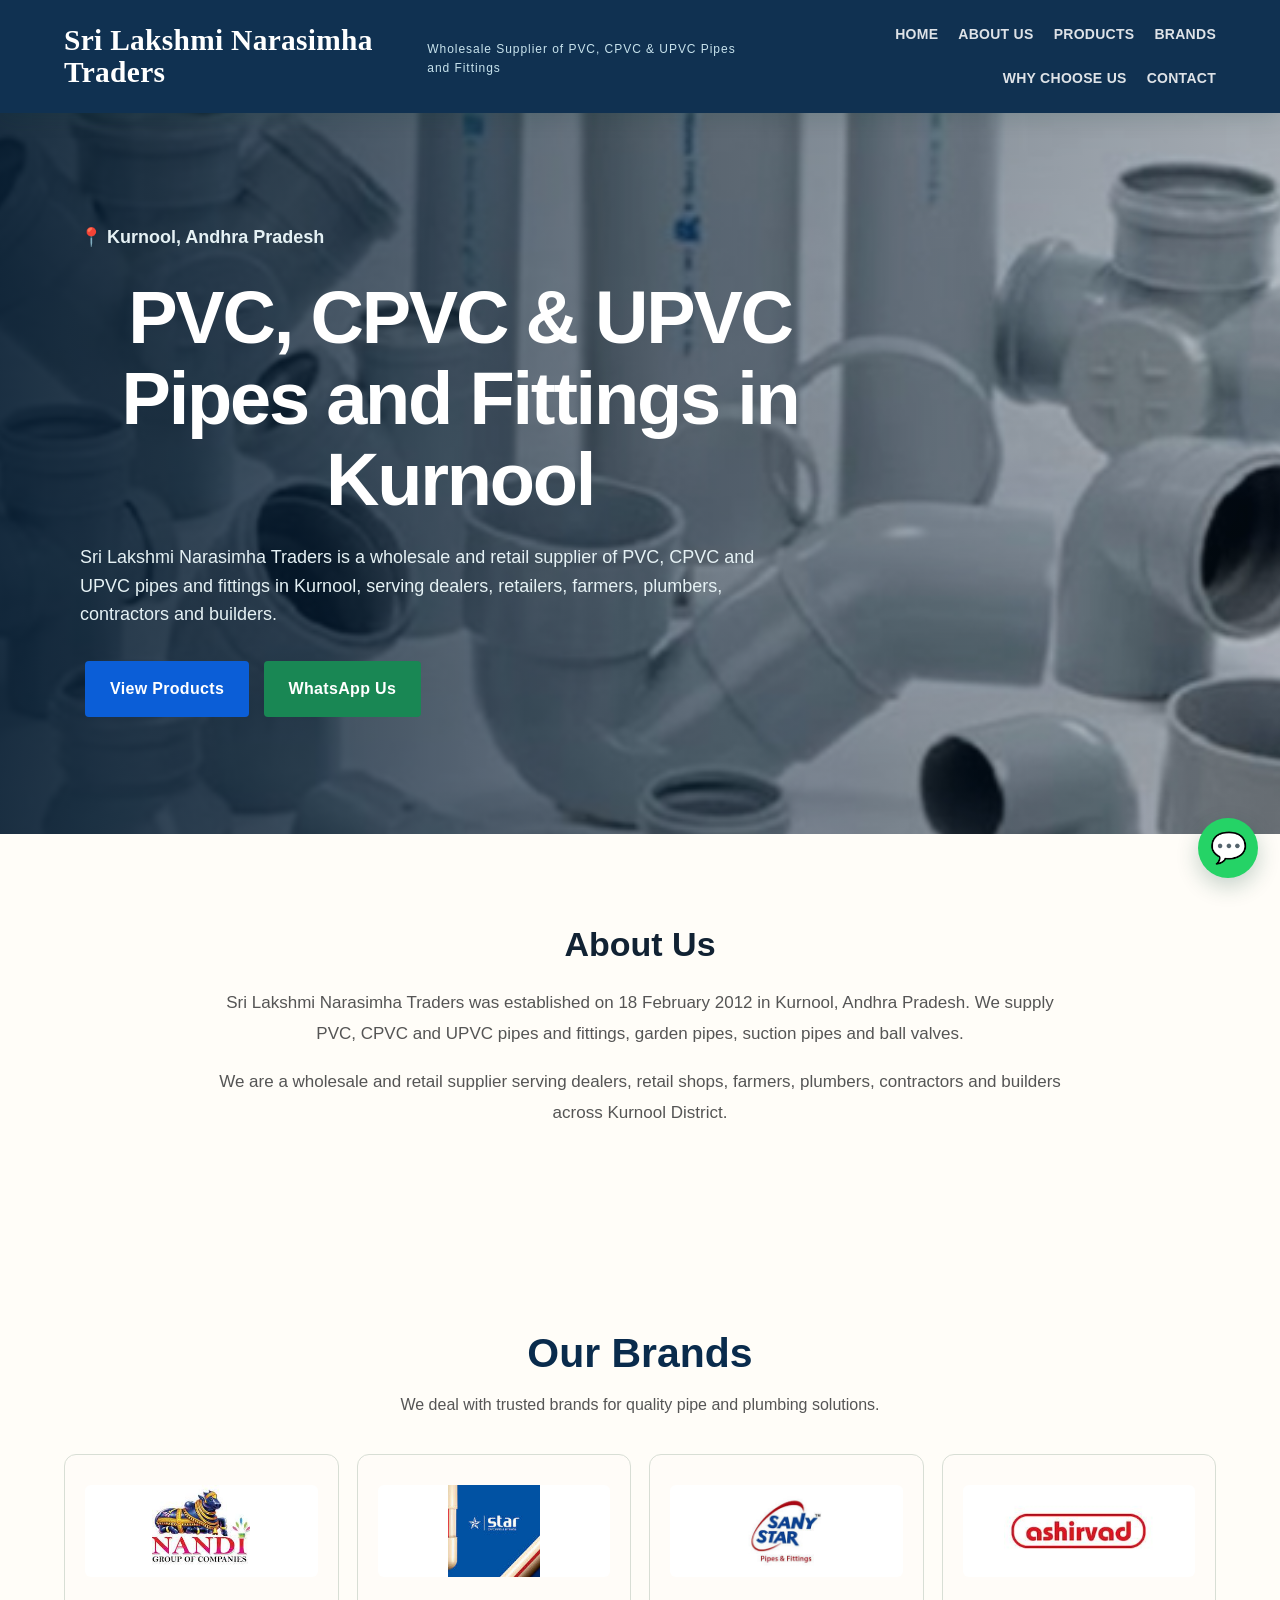
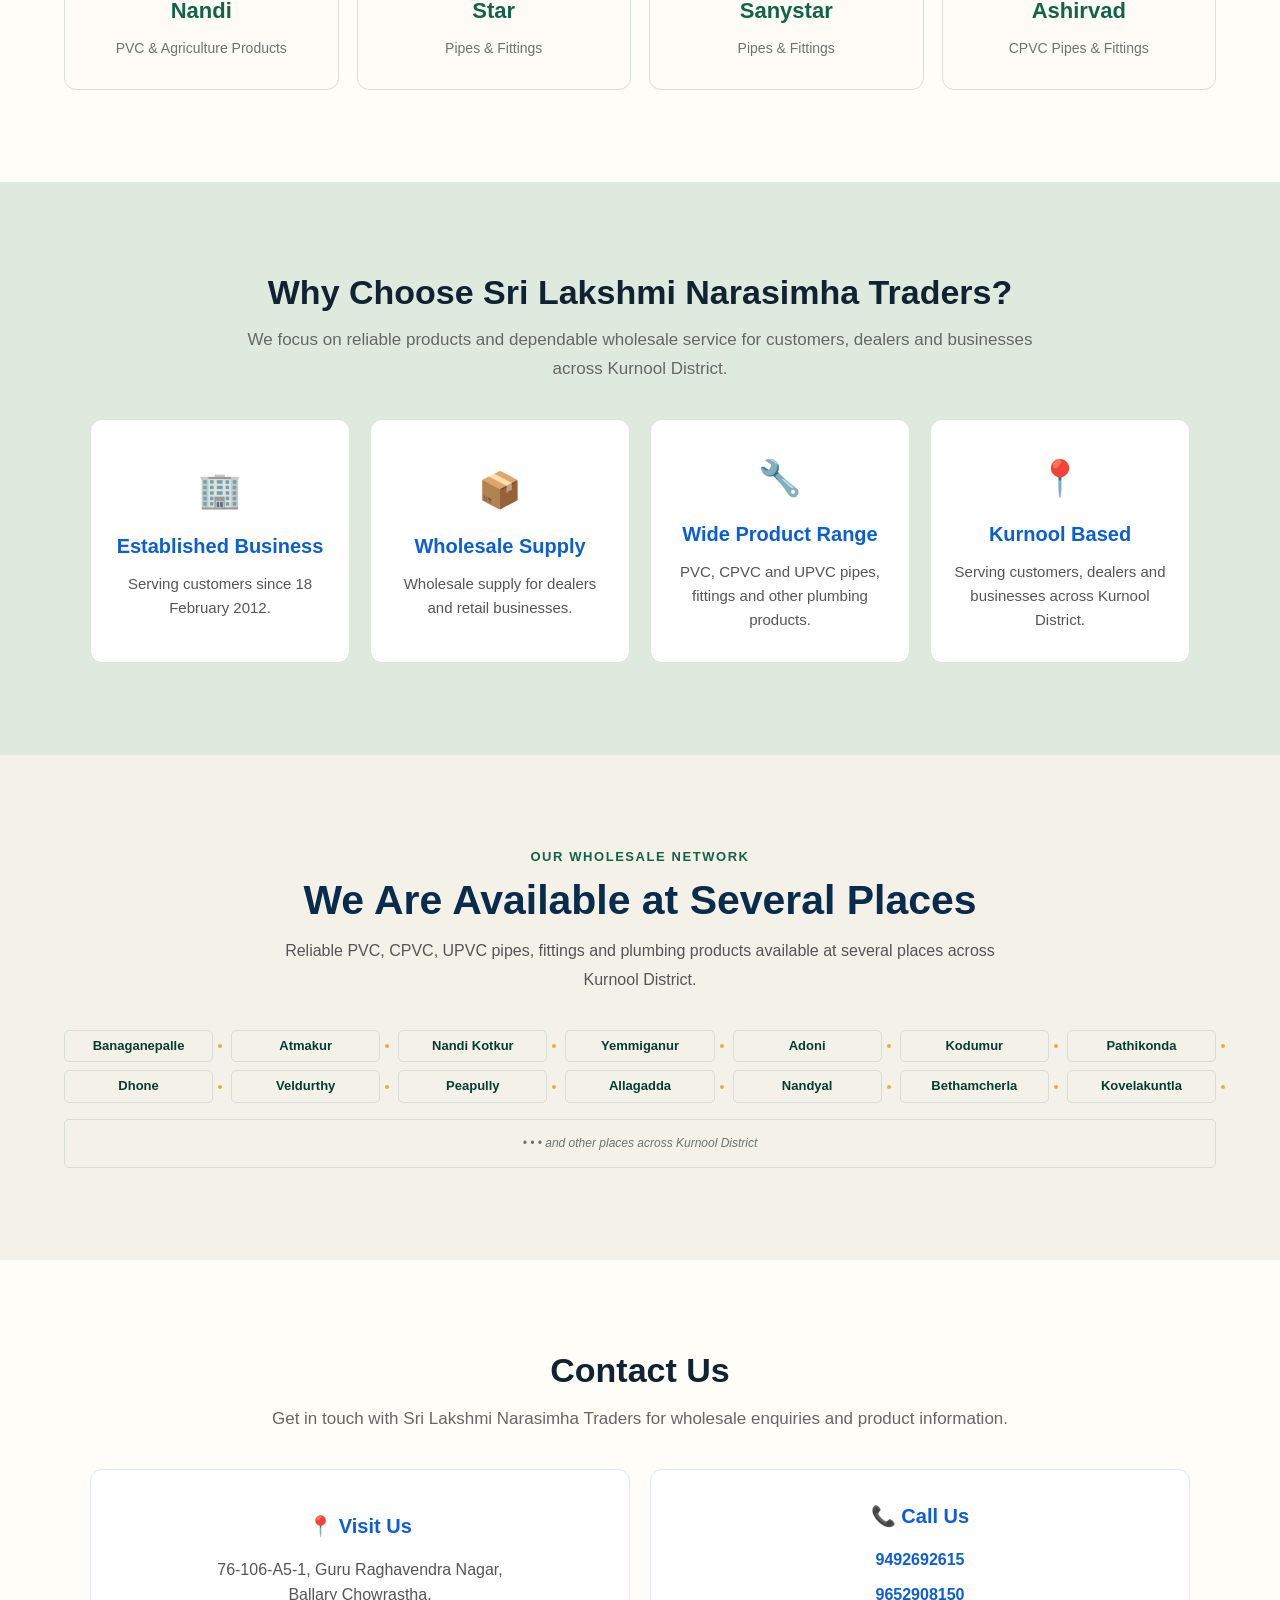
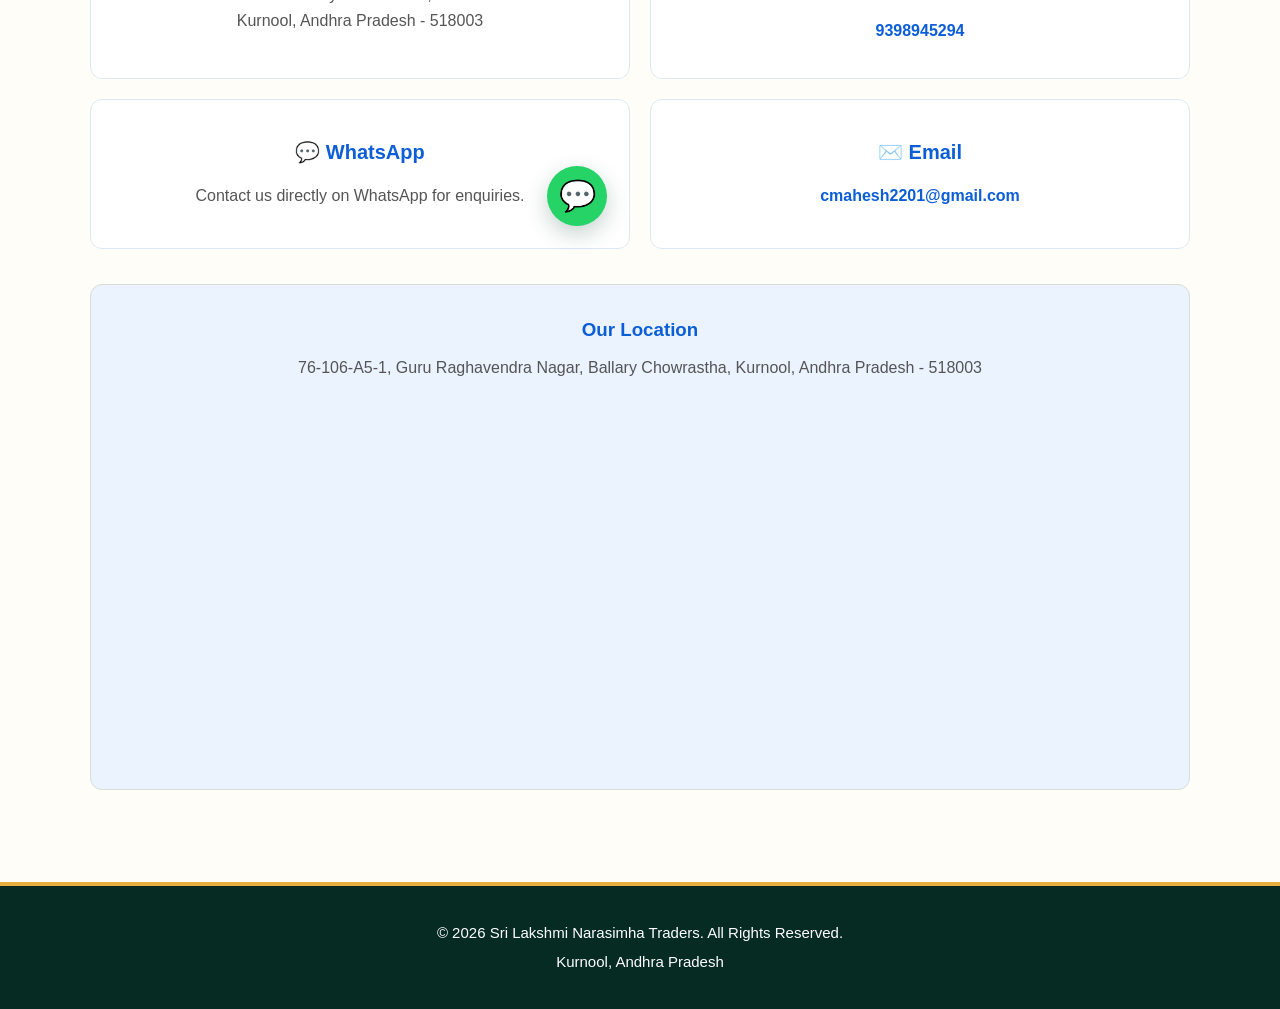
<file: index.html>
<!DOCTYPE html>
<html lang="en">

<head>
    <meta name="google-site-verification" content="7n0xI6yqTSV4DOUD6LBV23G6y15ZpkUxX_ZKxOIc2QI" />

    <meta charset="UTF-8">

    <meta name="viewport" content="width=device-width, initial-scale=1.0">

    <title>Sri Lakshmi Narasimha Traders | PVC, CPVC & UPVC Pipes in Kurnool</title>

    <meta name="description"
        content="Sri Lakshmi Narasimha Traders in Kurnool supplies PVC, CPVC and UPVC pipes and fittings, garden pipes, suction pipes and ball valves.">

    <meta name="keywords"
        content="PVC pipes Kurnool, CPVC pipes Kurnool, UPVC pipes Kurnool, PVC pipe fittings, CPVC pipe fittings, UPVC pipe fittings, Nandi pipes, Star pipes, Sanystar, Ashirvad">

    <link rel="stylesheet" href="css/style.css">
    <link rel="canonical" href="https://cmahesh2201-ml67.github.io/sri-lakshmi-narasimha-traders/">
    <meta property="og:title" content="Sri Lakshmi Narasimha Traders | PVC, CPVC & UPVC Pipes in Kurnool">
<meta property="og:description" content="Wholesale and retail supplier of PVC, CPVC and UPVC pipes, fittings, garden pipes, suction pipes and valves in Kurnool, Andhra Pradesh.">
<meta property="og:url" content="https://cmahesh2201-ml67.github.io/sri-lakshmi-narasimha-traders/">
<meta property="og:type" content="website">

</head>

<body>

    <!-- Header -->
    <header>
        <h1>Sri Lakshmi Narasimha Traders</h1>

        <p>Wholesale Supplier of PVC, CPVC & UPVC Pipes and Fittings</p>

        <nav>
    <a href="#home">Home</a>
    <a href="#about">About Us</a>
    <a href="products.html">Products</a>
    <a href="#brands">Brands</a>
    <a href="#why-us">Why Choose Us</a>
    <a href="#contact">Contact</a>
</nav>
    </header>


    <!-- Home Section -->
    <main>

        <section id="home" class="hero">

    <div class="hero-slideshow" aria-hidden="true">
        <img src="images/PVC-Fittings.jpg" alt="">
        <img src="images/pvc pipes5.jpg" alt="">
        <img src="images/cpvc-pipes.jpg" alt="">
        <img src="images/cpvc pipe1.jpg" alt="">
        <img src="images/upvc-pipes.jpg" alt="">
        <img src="images/UPVC pipe.jpg" alt="">
    </div>

    <div class="hero-content">

        <p class="location">📍 Kurnool, Andhra Pradesh</p>

        <h2>PVC, CPVC & UPVC Pipes and Fittings in Kurnool</h2>

        <p class="hero-text">
    Sri Lakshmi Narasimha Traders is a wholesale and retail
    supplier of PVC, CPVC and UPVC pipes and fittings in Kurnool,
    serving dealers, retailers, farmers, plumbers, contractors and builders.
</p>

        <div class="hero-buttons">

            <a href="products.html" class="btn primary-btn">
                View Products
            </a>

                <a href="https://api.whatsapp.com/send?phone=919398945294"
               target="_blank"
                    rel="noopener noreferrer"
               class="btn whatsapp-btn">
                WhatsApp Us
            </a>

        </div>

    </div>

</section>


       <section id="about">

    <h2>About Us</h2>

    <p>
        Sri Lakshmi Narasimha Traders was established on
        18 February 2012 in Kurnool, Andhra Pradesh.
        We supply PVC, CPVC and UPVC pipes and fittings,
        garden pipes, suction pipes and ball valves.
    </p>

    <p>
        We are a wholesale and retail supplier serving
        dealers, retail shops, farmers, plumbers, contractors
        and builders across Kurnool District.
    </p>

</section>


        <!-- Brands Section -->
       <section id="brands">

    <h2>Our Brands</h2>

    <p class="section-intro">
        We deal with trusted brands for quality pipe and
        plumbing solutions.
    </p>

    <div class="brand-grid">

        <a class="brand-card brand-card-link" href="pvc-price-list.html">
            <div class="brand-logo"><img src="images/nandi logo.jpg" alt="Nandi logo" loading="lazy"></div>
            <h3>Nandi</h3>
            <p>PVC & Agriculture Products</p>
        </a>

        <div class="brand-card">
            <div class="brand-logo"><img src="images/star logo.jpg" alt="Star Pipes and Fittings logo" loading="lazy"></div>
            <h3>Star</h3>
            <p>Pipes & Fittings</p>
        </div>

        <a class="brand-card brand-card-link" href="upvc-price-list.html">
            <div class="brand-logo"><img src="images/sanystar logo.jpg" alt="Sany Star Pipes and Fittings logo" loading="lazy"></div>
            <h3>Sanystar</h3>
            <p>Pipes & Fittings</p>
        </a>

        <a class="brand-card brand-card-link" href="Ashirvad%20Building%20Price%20List%201st%20April%202026.pdf" target="_blank" rel="noopener noreferrer">
            <div class="brand-logo"><img src="images/ashirvad logo.jpg" alt="Ashirvad logo" loading="lazy"></div>
            <h3>Ashirvad</h3>
            <p>CPVC Pipes & Fittings</p>
        </a>

    </div>

</section>


        <!-- Why Choose Us -->
       <section id="why-us">

    <h2>Why Choose Sri Lakshmi Narasimha Traders?</h2>

    <p class="section-intro">
        We focus on reliable products and dependable wholesale
        service for customers, dealers and businesses across Kurnool District.
    </p>

    <div class="why-grid">

        <div class="why-card">
            <div class="why-icon">🏢</div>
            <h3>Established Business</h3>
            <p>
                Serving customers since 18 February 2012.
            </p>
        </div>

        <div class="why-card">
            <div class="why-icon">📦</div>
            <h3>Wholesale Supply</h3>
            <p>
                Wholesale supply for dealers and retail businesses.
            </p>
        </div>

        <div class="why-card">
            <div class="why-icon">🔧</div>
            <h3>Wide Product Range</h3>
            <p>
                PVC, CPVC and UPVC pipes, fittings and other
                plumbing products.
            </p>
        </div>

        <div class="why-card">
            <div class="why-icon">📍</div>
            <h3>Kurnool Based</h3>
            <p>
                Serving customers, dealers and businesses across Kurnool District.
            </p>
        </div>

    </div>

</section>
<!-- Service Areas Section -->
<section id="service-areas">

    <p class="eyebrow">Our wholesale network</p>
    <h2>We Are Available at Several Places</h2>
    <p class="section-intro">
        Reliable PVC, CPVC, UPVC pipes, fittings and plumbing products available
        at several places across Kurnool District.
    </p>

    <div class="service-area-grid">
        <div class="service-area-card">Banaganepalle</div>
        <div class="service-area-card">Atmakur</div>
        <div class="service-area-card">Nandi Kotkur</div>
        <div class="service-area-card">Yemmiganur</div>
        <div class="service-area-card">Adoni</div>
        <div class="service-area-card">Kodumur</div>
        <div class="service-area-card">Pathikonda</div>
        <div class="service-area-card">Dhone</div>
        <div class="service-area-card">Veldurthy</div>
        <div class="service-area-card">Peapully</div>
        <div class="service-area-card">Allagadda</div>
        <div class="service-area-card">Nandyal</div>
        <div class="service-area-card">Bethamcherla</div>
        <div class="service-area-card">Kovelakuntla</div>
        <div class="service-area-more">&bull; &bull; &bull; and other places across Kurnool District</div>
    </div>

</section>
<!-- Gallery Section -->
<section id="gallery">

    <h2>Our Products & Shop</h2>

    <p class="section-intro">
        Explore our products and shop. We provide quality PVC, CPVC and UPVC
        pipes, fittings and other plumbing and agricultural products.
    </p>

    <div class="gallery-grid">

        <!-- PVC -->
        <a class="gallery-item gallery-item-link" href="pvc-price-list.html">
            <div class="product-image">
                <img src="images/PVC-pipes.jpg"
                     alt="PVC Pipes and Fittings - Sri Lakshmi Narasimha Traders"
                     loading="lazy">
            </div>
            <h3>PVC Pipes & Fittings</h3>
            <p>Quality PVC pipes and fittings for plumbing and water supply.</p>
            <span class="gallery-item-cta">View price list &rarr;</span>
        </a>

        <!-- CPVC -->
        <a class="gallery-item gallery-item-link" href="cpvc-price-list.html">
            <div class="product-image">
                <img src="images/cpvc-pipes.jpg"
                     alt="CPVC Pipes and Fittings - Sri Lakshmi Narasimha Traders"
                     loading="lazy">
            </div>
            <h3>CPVC Pipes & Fittings</h3>
            <p>CPVC pipes and fittings for hot and cold water applications.</p>
            <span class="gallery-item-cta">View price list &rarr;</span>
        </a>

        <!-- UPVC -->
        <a class="gallery-item gallery-item-link" href="upvc-price-list.html">
            <div class="product-image">
                <img src="images/upvc-pipes.jpg"
                     alt="UPVC Pipes and Fittings - Sri Lakshmi Narasimha Traders"
                     loading="lazy">
            </div>
            <h3>UPVC Pipes & Fittings</h3>
            <p>Reliable UPVC pipes and fittings for water supply and plumbing.</p>
            <span class="gallery-item-cta">View price list &rarr;</span>
        </a>

        <!-- Garden Pipe -->
        <a class="gallery-item gallery-item-link" href="garden-pipe.html">
            <div class="product-image">
                <img src="images/braided.jpg"
                     alt="Garden Pipes - Sri Lakshmi Narasimha Traders"
                     loading="lazy">
            </div>
            <h3>Garden Pipes</h3>
            <p>Flexible garden pipes for gardening, agriculture and water use.</p>
        </a>

        <!-- Suction Pipe -->
        <div class="gallery-item">
            <div class="product-image">
                <img src="images/suction-pipe.jpg"
                     alt="Suction Pipes - Sri Lakshmi Narasimha Traders"
                     loading="lazy">
            </div>
            <h3>Suction Pipes</h3>
            <p>Suction pipes for agriculture and water pumping applications.</p>
        </div>

        <!-- Ball Valves -->
        <div class="gallery-item">
            <div class="product-image">
                <img src="images/ball-valves.jpg"
                     alt="Ball Valves - Sri Lakshmi Narasimha Traders"
                     loading="lazy">
            </div>
            <h3>Ball Valves</h3>
            <p>Quality valves for controlling water flow in pipe systems.</p>
        </div>

        <!-- Shop -->
        <div class="gallery-item">
            <div class="product-image">
                <img src="images/shop.jpg"
                     alt="Sri Lakshmi Narasimha Traders shop in Kurnool"
                     loading="lazy">
            </div>
            <h3>Our Shop</h3>
            <p>Visit Sri Lakshmi Narasimha Traders in Kurnool for your requirements.</p>
        </div>

    </div>

</section>


<!-- Contact Section -->
       <section id="contact">

    <h2>Contact Us</h2>

    <p class="section-intro">
        Get in touch with Sri Lakshmi Narasimha Traders
        for wholesale enquiries and product information.
    </p>

    <div class="contact-grid">

        <div class="contact-card">

            <h3>📍 Visit Us</h3>

            <p>
                76-106-A5-1, Guru Raghavendra Nagar,<br>
                Ballary Chowrastha,<br>
                Kurnool, Andhra Pradesh - 518003
            </p>

        </div>


        <div class="contact-card">

    <h3>📞 Call Us</h3>

    <p>
        <a href="tel:+919492692615">
            9492692615
        </a>
    </p>

    <p>
        <a href="tel:+919652908150">
            9652908150
        </a>
    </p>

    <p>
        <a href="tel:+919398945294">
            9398945294
        </a>
    </p>

</div>



        <div class="contact-card">

            <h3>💬 WhatsApp</h3>

            <p>
                Contact us directly on WhatsApp
                for enquiries.
            </p>

           <a
    href="https://api.whatsapp.com/send?phone=919398945294&text=Hello%20Sri%20Lakshmi%20Narasimha%20Traders,%20I%20want%20to%20know%20about%20your%20PVC%20and%20CPVC%20products."
    class="whatsapp-float"
    target="_blank"
    rel="noopener noreferrer"
    aria-label="Contact Sri Lakshmi Narasimha Traders on WhatsApp"
>
    💬
</a>

        </div>


        <div class="contact-card">

            <h3>✉️ Email</h3>

            <p>
                <a href="mailto:cmahesh2201@gmail.com">
                    cmahesh2201@gmail.com
                </a>
            </p>

        </div>

    </div>


    <!-- Google Maps -->

    <!-- Google Maps -->

<div class="map-section">

    <h3>Our Location</h3>

    <p>
        76-106-A5-1, Guru Raghavendra Nagar,
        Ballary Chowrastha, Kurnool, Andhra Pradesh - 518003
    </p>

    <div class="map-container">

        <iframe
            src="https://www.google.com/maps?q=Sri%20Lakshmi%20Narasimha%20Traders%2C%20Kurnool%2C%20Andhra%20Pradesh&output=embed"
            loading="lazy"
            allowfullscreen>
        </iframe>

    </div>

</div>


</section>


    <!-- Footer -->
    <footer>

        <p>
            © 2026 Sri Lakshmi Narasimha Traders.
            All Rights Reserved.
        </p>

        <p>
            Kurnool, Andhra Pradesh
        </p>

    </footer>
    <!-- Floating WhatsApp Button -->

<a
    href="https://api.whatsapp.com/send?phone=919398945294"
    target="_blank"
    rel="noopener noreferrer"
    class="whatsapp-float"
    aria-label="Chat with us on WhatsApp">
    💬
</a>
<script src="js/site.js" defer></script>
</body>

</html>
</file>
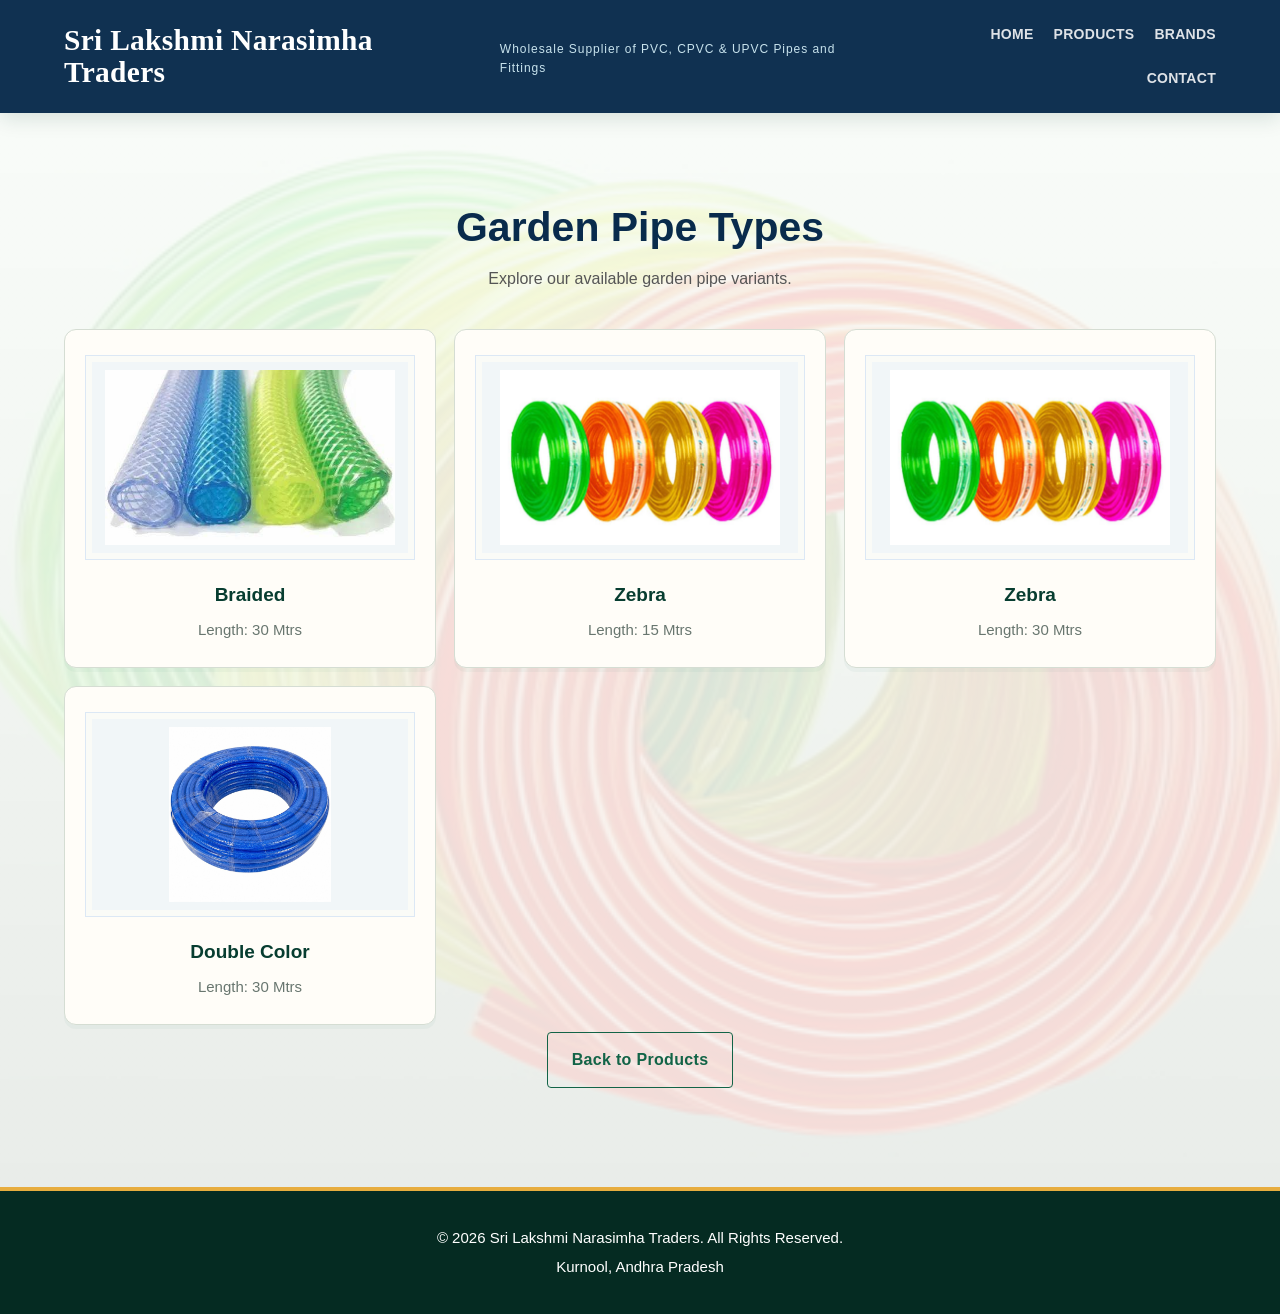
<file: garden-pipe.html>
<!DOCTYPE html>
<html lang="en">

<head>
    <meta charset="UTF-8">
    <meta name="viewport" content="width=device-width, initial-scale=1.0">
    <title>Garden Pipes | Sri Lakshmi Narasimha Traders</title>
    <meta name="description" content="Garden pipe types from Sri Lakshmi Narasimha Traders in Kurnool.">
    <link rel="stylesheet" href="css/style.css">
</head>

<body>
    <header>
        <h1>Sri Lakshmi Narasimha Traders</h1>
        <p>Wholesale Supplier of PVC, CPVC & UPVC Pipes and Fittings</p>
        <nav>
            <a href="index.html">Home</a>
            <a href="products.html">Products</a>
            <a href="index.html#brands">Brands</a>
            <a href="index.html#contact">Contact</a>
        </nav>
    </header>

    <main>
        <section id="products" class="garden-pipe-section">
            <h2>Garden Pipe Types</h2>
            <p class="section-intro">
                Explore our available garden pipe variants.
            </p>

            <div class="product-grid">
                <article class="product-card">
                    <div class="product-image"><img src="images/braided.jpg" alt="Braided garden pipe" loading="lazy"></div>
                    <h3>Braided</h3>
                    <p>Length: 30 Mtrs</p>
                </article>
                <article class="product-card">
                    <div class="product-image"><img src="images/zebra.jpg" alt="Zebra garden pipe" loading="lazy"></div>
                    <h3>Zebra</h3>
                    <p>Length: 15 Mtrs</p>
                </article>
                <article class="product-card">
                    <div class="product-image"><img src="images/zebra.jpg" alt="Zebra garden pipe" loading="lazy"></div>
                    <h3>Zebra</h3>
                    <p>Length: 30 Mtrs</p>
                </article>
                <article class="product-card">
                    <div class="product-image"><img src="images/dc .jpg" alt="Double Colour garden pipe" loading="lazy"></div>
                    <h3>Double Color</h3>
                    <p>Length: 30 Mtrs</p>
                </article>
            </div>

            <a href="products.html" class="btn secondary-btn">Back to Products</a>
        </section>
    </main>

    <footer>
        <p>&copy; 2026 Sri Lakshmi Narasimha Traders. All Rights Reserved.</p>
        <p>Kurnool, Andhra Pradesh</p>
    </footer>
    <script src="js/site.js" defer></script>
</body>

</html>
</file>
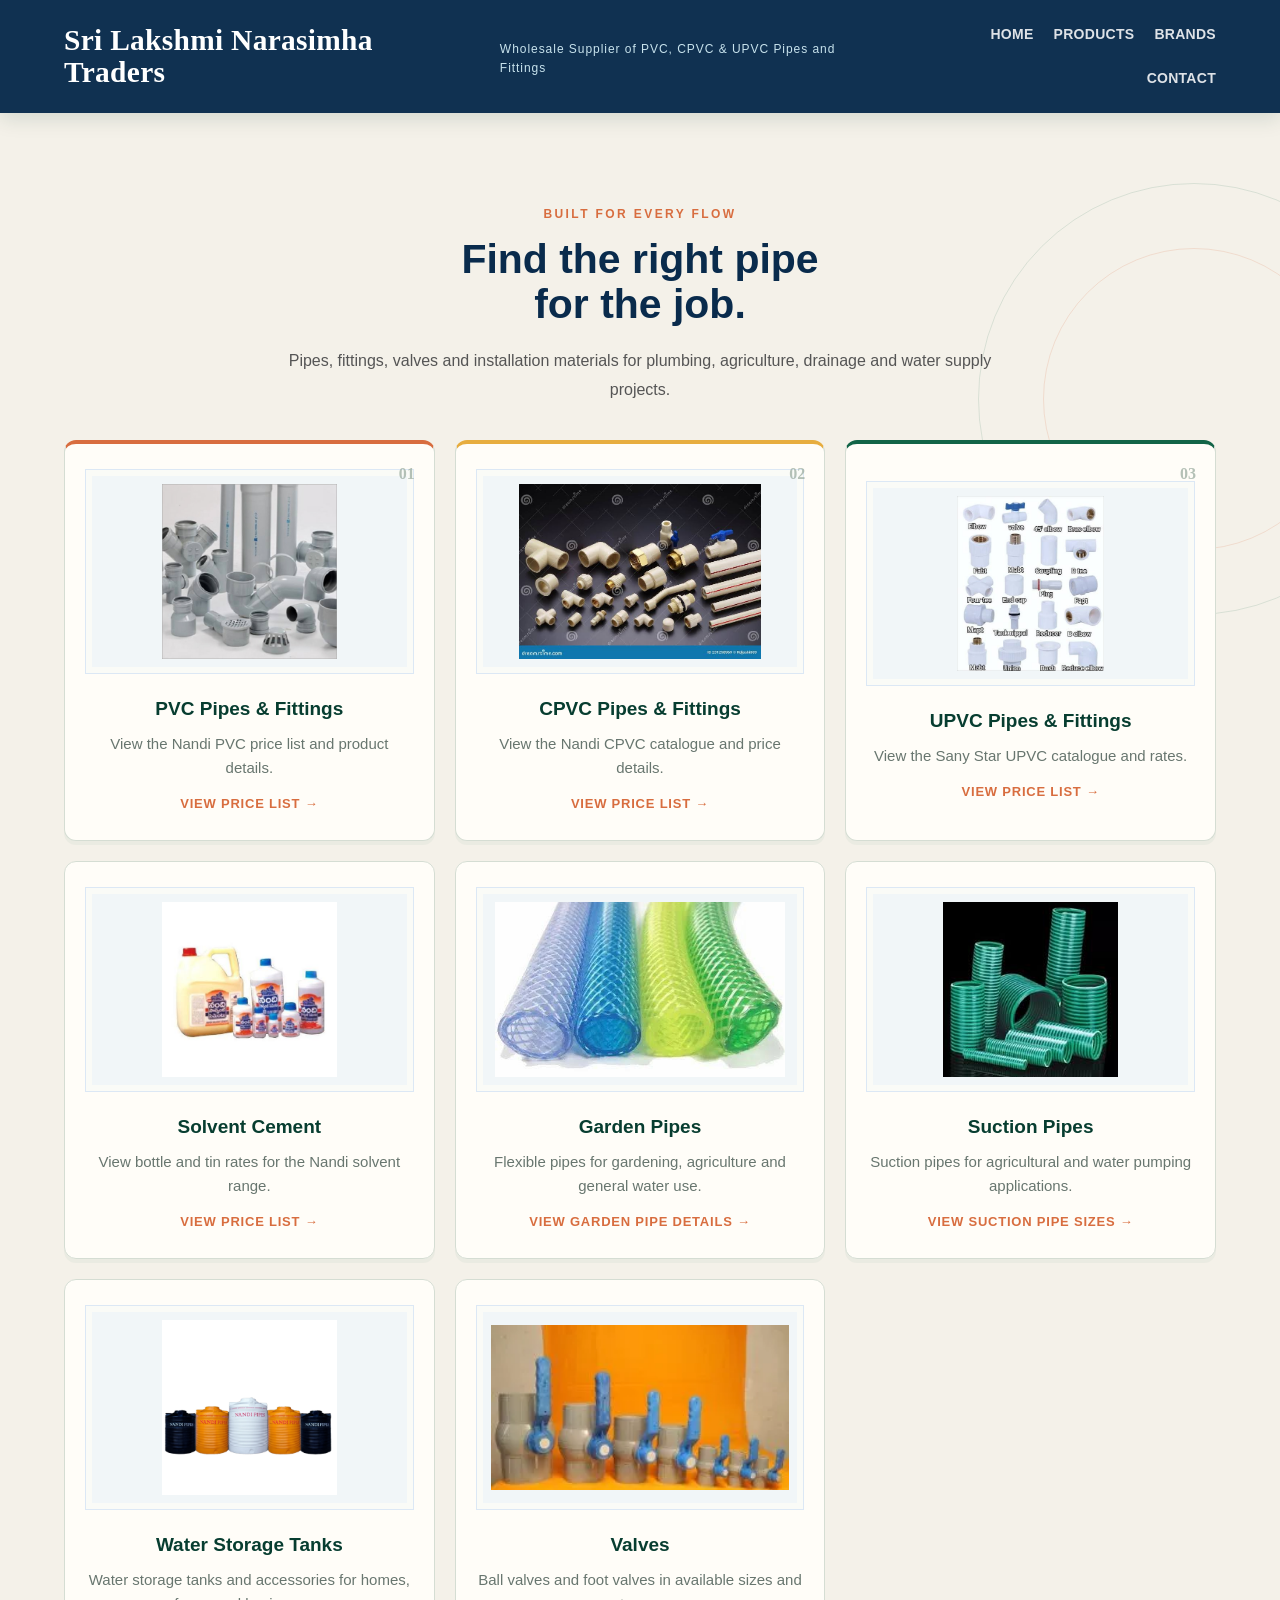
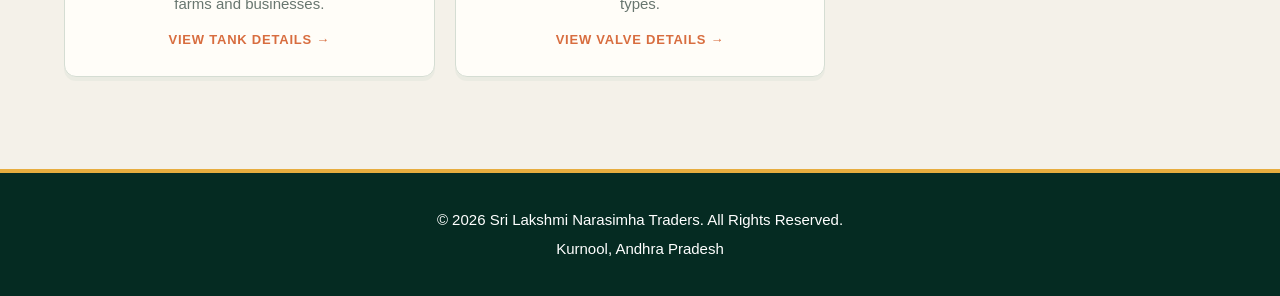
<file: products.html>
<!DOCTYPE html>
<html lang="en">

<head>
    <meta charset="UTF-8">
    <meta name="viewport" content="width=device-width, initial-scale=1.0">
    <title>Products | Sri Lakshmi Narasimha Traders</title>
    <meta name="description" content="Pipes, fittings, valves, hoses and plumbing supplies from Sri Lakshmi Narasimha Traders in Kurnool.">
    <link rel="stylesheet" href="css/style.css">
</head>

<body>
    <header>
        <h1>Sri Lakshmi Narasimha Traders</h1>
        <p>Wholesale Supplier of PVC, CPVC & UPVC Pipes and Fittings</p>
        <nav>
            <a href="index.html">Home</a>
            <a href="products.html">Products</a>
            <a href="index.html#brands">Brands</a>
            <a href="index.html#contact">Contact</a>
        </nav>
    </header>

    <main>
        <section id="products">
            <p class="catalog-kicker">Built for every flow</p>
            <h2>Find the right pipe<br>for the job.</h2>
            <p class="section-intro">
                Pipes, fittings, valves and installation materials for plumbing,
                agriculture, drainage and water supply projects.
            </p>

            <div class="product-grid">
                <a class="product-card product-card-link product-card-featured pvc-card" href="pvc-price-list.html"><span class="product-card-number">01</span><div class="product-image"><img src="images/PVC-Fittings.jpg" alt="PVC pipes and fittings"></div><h3>PVC Pipes & Fittings</h3><p>View the Nandi PVC price list and product details.</p><span class="product-card-cta">View price list &rarr;</span></a>
                <a class="product-card product-card-link product-card-featured cpvc-card" href="cpvc-price-list.html"><span class="product-card-number">02</span><div class="product-image"><img src="images/cpvc-pipes.jpg" alt="CPVC pipes and fittings"></div><h3>CPVC Pipes & Fittings</h3><p>View the Nandi CPVC catalogue and price details.</p><span class="product-card-cta">View price list &rarr;</span></a>
                <a class="product-card product-card-link product-card-featured upvc-card" href="upvc-price-list.html"><span class="product-card-number">03</span><div class="product-image"><img src="images/upvc-pipes.jpg" alt="UPVC pipes and fittings"></div><h3>UPVC Pipes & Fittings</h3><p>View the Sany Star UPVC catalogue and rates.</p><span class="product-card-cta">View price list &rarr;</span></a>
                <a class="product-card product-card-link" href="solvent-price-list.html"><div class="product-image"><img src="images/solvent1.jpg" alt="Solvent cement bottles and containers"></div><h3>Solvent Cement</h3><p>View bottle and tin rates for the Nandi solvent range.</p><span class="product-card-cta">View price list &rarr;</span></a>
                <div class="product-card garden-product-trigger" id="garden-pipes" role="button" tabindex="0" aria-controls="garden-details" aria-expanded="false"><div class="product-image large-product-image"><img src="images/braided.jpg" alt="Braided Garden Pipe"></div><h3>Garden Pipes</h3><p>Flexible pipes for gardening, agriculture and general water use.</p><span class="product-card-cta">View garden pipe details &rarr;</span></div>
                <div class="product-card suction-product-trigger" id="suction-pipes" role="button" tabindex="0" aria-controls="suction-details" aria-expanded="false"><div class="product-image"><img src="images/section pipe.jpg" alt="Suction Pipe"></div><h3>Suction Pipes</h3><p>Suction pipes for agricultural and water pumping applications.</p><span class="product-card-cta">View suction pipe sizes &rarr;</span></div>
                <div class="product-card tank-product-trigger" id="tanks" role="button" tabindex="0" aria-controls="tank-details" aria-expanded="false"><div class="product-image large-product-image"><img src="images/water tank.jpg" alt="Water storage tank"></div><h3>Water Storage Tanks</h3><p>Water storage tanks and accessories for homes, farms and businesses.</p><span class="product-card-cta">View tank details &rarr;</span></div>
                <div class="product-card valves-product-trigger" id="valves" role="button" tabindex="0" aria-controls="valves-details" aria-expanded="false"><div class="product-image"><img src="images/ball valves .jpg" alt="Ball valves"></div><h3>Valves</h3><p>Ball valves and foot valves in available sizes and types.</p><span class="product-card-cta">View valve details &rarr;</span></div>
            </div>
        </section>

        <section class="garden-details" id="garden-details" hidden role="dialog" aria-modal="true" aria-labelledby="garden-details-title">
            <div class="garden-details-heading">
                <p class="catalog-kicker">Flexible garden pipe range</p>
                <h2 id="garden-details-title">Garden Pipe Details</h2>
                <p>Select a size to view the available Garden Pipe types.</p>
            </div>
            <div class="garden-size-options" role="group" aria-label="Garden Pipe sizes">
                <button class="garden-size-option is-selected" type="button" data-size="3/4 inch" aria-pressed="true">3/4 Inch</button>
                <button class="garden-size-option" type="button" data-size="1 inch" aria-pressed="false">1 Inch</button>
            </div>
            <h3 class="garden-selected-size" id="garden-selected-size">3/4 Inch Garden Pipe</h3>
            <div class="garden-types-grid">
                <article class="garden-type-card is-selected" data-size="3/4 inch" data-type="Braided" tabindex="0">
                    <div class="garden-type-image"><img src="images/braided.jpg" alt="3/4 inch Braided Garden Pipe" loading="lazy"></div>
                    <p class="garden-type-size">3/4 Inch</p><h4>Braided Garden Pipe</h4>
                    <button class="btn primary-btn garden-enquire" type="button">Enquire Now</button>
                </article>
                <article class="garden-type-card" data-size="3/4 inch" data-type="Zebra" tabindex="0">
                    <div class="garden-type-image"><img src="images/zebra.jpg" alt="3/4 inch Zebra Garden Pipe" loading="lazy"></div>
                    <p class="garden-type-size">3/4 Inch</p><h4>Zebra Garden Pipe</h4>
                    <button class="btn primary-btn garden-enquire" type="button">Enquire Now</button>
                </article>
                <article class="garden-type-card" data-size="3/4 inch" data-type="Double Colour" tabindex="0">
                    <div class="garden-type-image"><img src="images/dc .jpg" alt="3/4 inch Double Colour Garden Pipe" loading="lazy"></div>
                    <p class="garden-type-size">3/4 Inch</p><h4>Double Colour Garden Pipe</h4>
                    <button class="btn primary-btn garden-enquire" type="button">Enquire Now</button>
                </article>
                <article class="garden-type-card" data-size="1 inch" data-type="Braided" tabindex="0" hidden>
                    <div class="garden-type-image"><img src="images/braided.jpg" alt="1 inch Braided Garden Pipe" loading="lazy"></div>
                    <p class="garden-type-size">1 Inch</p><h4>Braided Garden Pipe</h4>
                    <button class="btn primary-btn garden-enquire" type="button">Enquire Now</button>
                </article>
                <article class="garden-type-card" data-size="1 inch" data-type="Zebra" tabindex="0" hidden>
                    <div class="garden-type-image"><img src="images/zebra.jpg" alt="1 inch Zebra Garden Pipe" loading="lazy"></div>
                    <p class="garden-type-size">1 Inch</p><h4>Zebra Garden Pipe</h4>
                    <button class="btn primary-btn garden-enquire" type="button">Enquire Now</button>
                </article>
                <article class="garden-type-card" data-size="1 inch" data-type="Double Colour" tabindex="0" hidden>
                    <div class="garden-type-image"><img src="images/dc .jpg" alt="1 inch Double Colour Garden Pipe" loading="lazy"></div>
                    <p class="garden-type-size">1 Inch</p><h4>Double Colour Garden Pipe</h4>
                    <button class="btn primary-btn garden-enquire" type="button">Enquire Now</button>
                </article>
            </div>
            <button class="tank-details-close garden-details-close" type="button" aria-label="Close garden pipe details">&times;</button>
        </section>

        <section class="tank-details" id="tank-details" hidden role="dialog" aria-modal="true" aria-labelledby="tank-details-title">
            <div class="tank-details-heading">
                <p class="catalog-kicker">Water storage range</p>
                <h2 id="tank-details-title">Water Tanks</h2>
                <p>Water tanks available in multiple capacities and layer options.</p>
            </div>
            <div class="tank-details-grid">
                <article class="tank-detail-card" data-capacity="500"><div class="tank-detail-image"><img src="images/water tank.jpg" alt="500 litre water tank" loading="lazy"></div><h3>500 Litre</h3><p>3 Layer | 6 Layer</p><p>White | Yellow</p><button class="btn primary-btn tank-enquire" type="button">Enquire Now</button></article>
                <article class="tank-detail-card" data-capacity="750"><div class="tank-detail-image"><img src="images/water tank.jpg" alt="750 litre water tank" loading="lazy"></div><h3>750 Litre</h3><p>3 Layer | 6 Layer</p><p>White | Yellow</p><button class="btn primary-btn tank-enquire" type="button">Enquire Now</button></article>
                <article class="tank-detail-card" data-capacity="1000"><div class="tank-detail-image"><img src="images/water tank.jpg" alt="1000 litre water tank" loading="lazy"></div><h3>1000 Litre</h3><p>3 Layer | 6 Layer</p><p>White | Yellow</p><button class="btn primary-btn tank-enquire" type="button">Enquire Now</button></article>
                <article class="tank-detail-card" data-capacity="1500"><div class="tank-detail-image"><img src="images/water tank.jpg" alt="1500 litre water tank" loading="lazy"></div><h3>1500 Litre</h3><p>3 Layer | 6 Layer</p><p>White | Yellow</p><button class="btn primary-btn tank-enquire" type="button">Enquire Now</button></article>
                <article class="tank-detail-card" data-capacity="2000"><div class="tank-detail-image"><img src="images/water tank.jpg" alt="2000 litre water tank" loading="lazy"></div><h3>2000 Litre</h3><p>3 Layer | 6 Layer</p><p>White | Yellow</p><button class="btn primary-btn tank-enquire" type="button">Enquire Now</button></article>
                <article class="tank-detail-card tank-detail-special" data-capacity="5000"><span class="tank-detail-badge">ISI</span><div class="tank-detail-image"><img src="images/water tank.jpg" alt="5000 litre ISI water tank" loading="lazy"></div><h3>5000 Litre ISI Tank</h3><p>Suitable for Government Purposes / Projects</p><button class="btn primary-btn tank-enquire" type="button">Enquire Now</button></article>
            </div>
            <button class="tank-details-close" type="button" aria-label="Close tank details">&times;</button>
        </section>

        <section class="suction-details" id="suction-details" hidden role="dialog" aria-modal="true" aria-labelledby="suction-details-title">
            <div class="tank-details-heading">
                <p class="catalog-kicker">Agriculture and water pumping</p>
                <h2 id="suction-details-title">Suction Pipes</h2>
                <p>Suction pipes available in multiple sizes from 3/4 inch to 3 inches.</p>
            </div>
            <div class="suction-details-grid">
                <article class="suction-detail-card" data-inch="3/4 inch" data-mm="25 mm"><div class="suction-detail-image"><img src="images/suction2.jpg" alt="Suction Pipe 3/4 inch 25 mm" loading="lazy"></div><h3>3/4 Inch</h3><p>25 mm</p><button class="btn primary-btn suction-enquire" type="button">Enquire Now</button></article>
                <article class="suction-detail-card" data-inch="1 inch" data-mm="32 mm"><div class="suction-detail-image"><img src="images/suction2.jpg" alt="Suction Pipe 1 inch 32 mm" loading="lazy"></div><h3>1 Inch</h3><p>32 mm</p><button class="btn primary-btn suction-enquire" type="button">Enquire Now</button></article>
                <article class="suction-detail-card" data-inch="1 1/4 inch" data-mm="40 mm"><div class="suction-detail-image"><img src="images/suction2.jpg" alt="Suction Pipe 1 1/4 inch 40 mm" loading="lazy"></div><h3>1 1/4 Inch</h3><p>40 mm</p><button class="btn primary-btn suction-enquire" type="button">Enquire Now</button></article>
                <article class="suction-detail-card" data-inch="1 1/2 inch" data-mm="50 mm"><div class="suction-detail-image"><img src="images/suction2.jpg" alt="Suction Pipe 1 1/2 inch 50 mm" loading="lazy"></div><h3>1 1/2 Inch</h3><p>50 mm</p><button class="btn primary-btn suction-enquire" type="button">Enquire Now</button></article>
                <article class="suction-detail-card" data-inch="2 inch" data-mm="63 mm"><div class="suction-detail-image"><img src="images/suction2.jpg" alt="Suction Pipe 2 inch 63 mm" loading="lazy"></div><h3>2 Inch</h3><p>63 mm</p><button class="btn primary-btn suction-enquire" type="button">Enquire Now</button></article>
                <article class="suction-detail-card" data-inch="2 1/2 inch" data-mm="75 mm"><div class="suction-detail-image"><img src="images/suction2.jpg" alt="Suction Pipe 2 1/2 inch 75 mm" loading="lazy"></div><h3>2 1/2 Inch</h3><p>75 mm</p><button class="btn primary-btn suction-enquire" type="button">Enquire Now</button></article>
                <article class="suction-detail-card" data-inch="3 inch" data-mm="90 mm"><div class="suction-detail-image"><img src="images/suction2.jpg" alt="Suction Pipe 3 inch 90 mm" loading="lazy"></div><h3>3 Inch</h3><p>90 mm</p><button class="btn primary-btn suction-enquire" type="button">Enquire Now</button></article>
            </div>
            <button class="tank-details-close suction-details-close" type="button" aria-label="Close suction pipe details">&times;</button>
        </section>

        <section class="valves-details" id="valves-details" hidden role="dialog" aria-modal="true" aria-labelledby="valves-details-title">
            <div class="valves-details-heading">
                <p class="catalog-kicker">Water flow control</p>
                <p class="valves-breadcrumb" id="valves-breadcrumb">Valves</p>
                <h2 id="valves-details-title">Valves</h2>
                <p id="valves-details-intro">Select a valve category to view the available products.</p>
            </div>
            <div class="valves-view" id="valves-view"></div>
            <button class="tank-details-close valves-details-close" type="button" aria-label="Close valve details">&times;</button>
        </section>

    </main>

    <footer>
        <p>&copy; 2026 Sri Lakshmi Narasimha Traders. All Rights Reserved.</p>
        <p>Kurnool, Andhra Pradesh</p>
    </footer>
    <script src="js/site.js" defer></script>
</body>

</html>
</file>
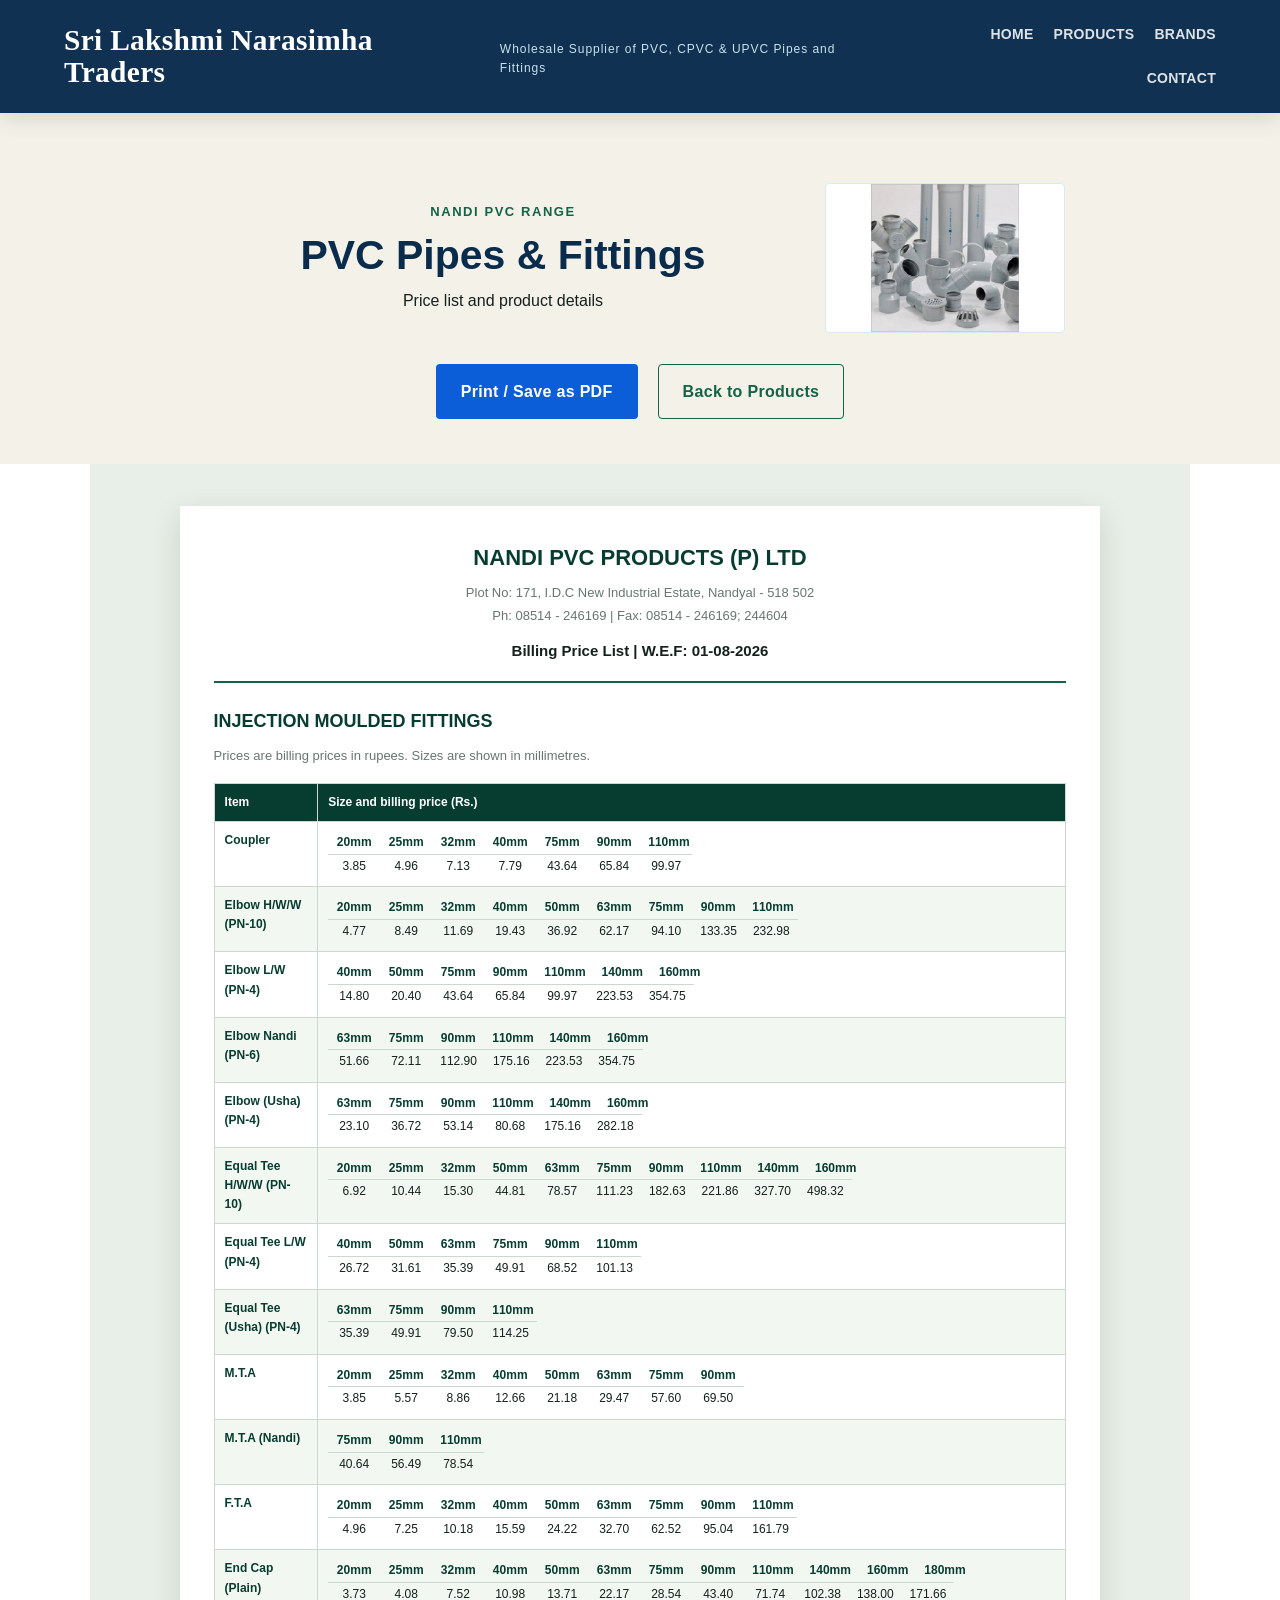
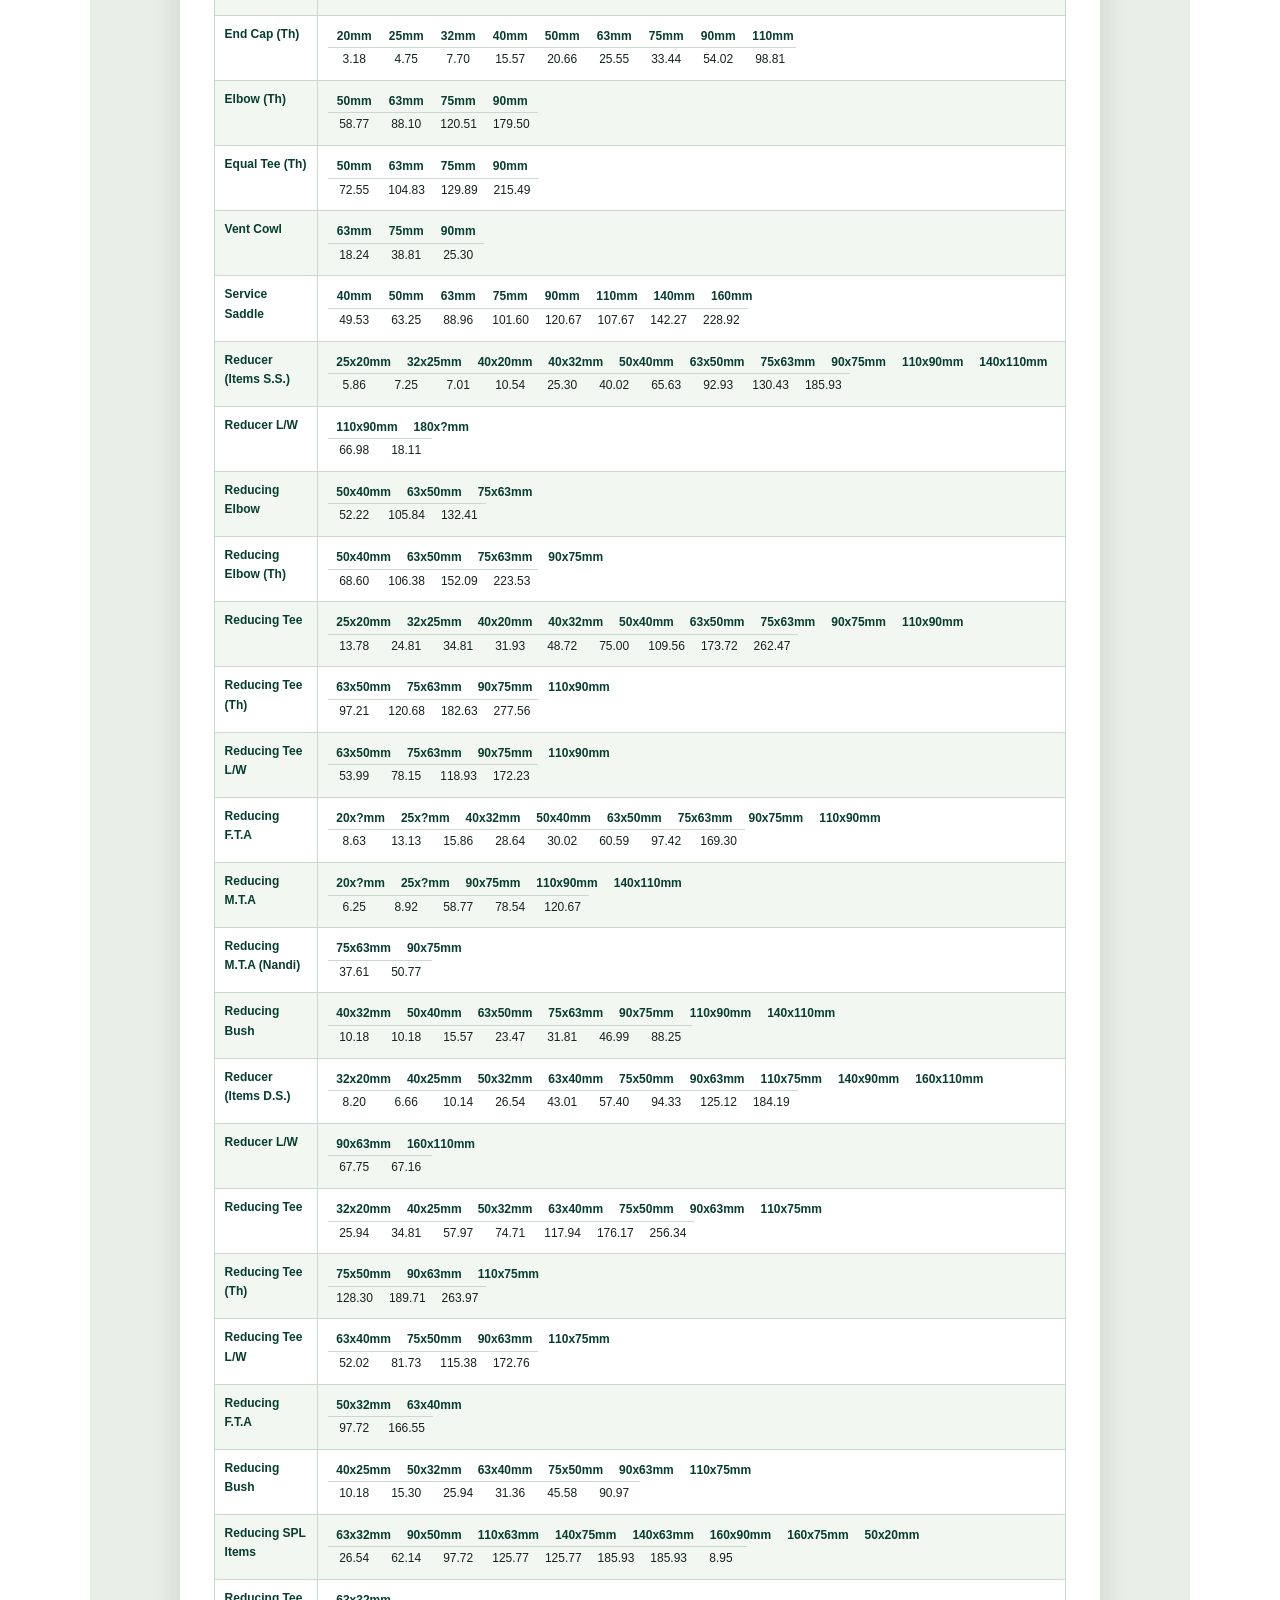
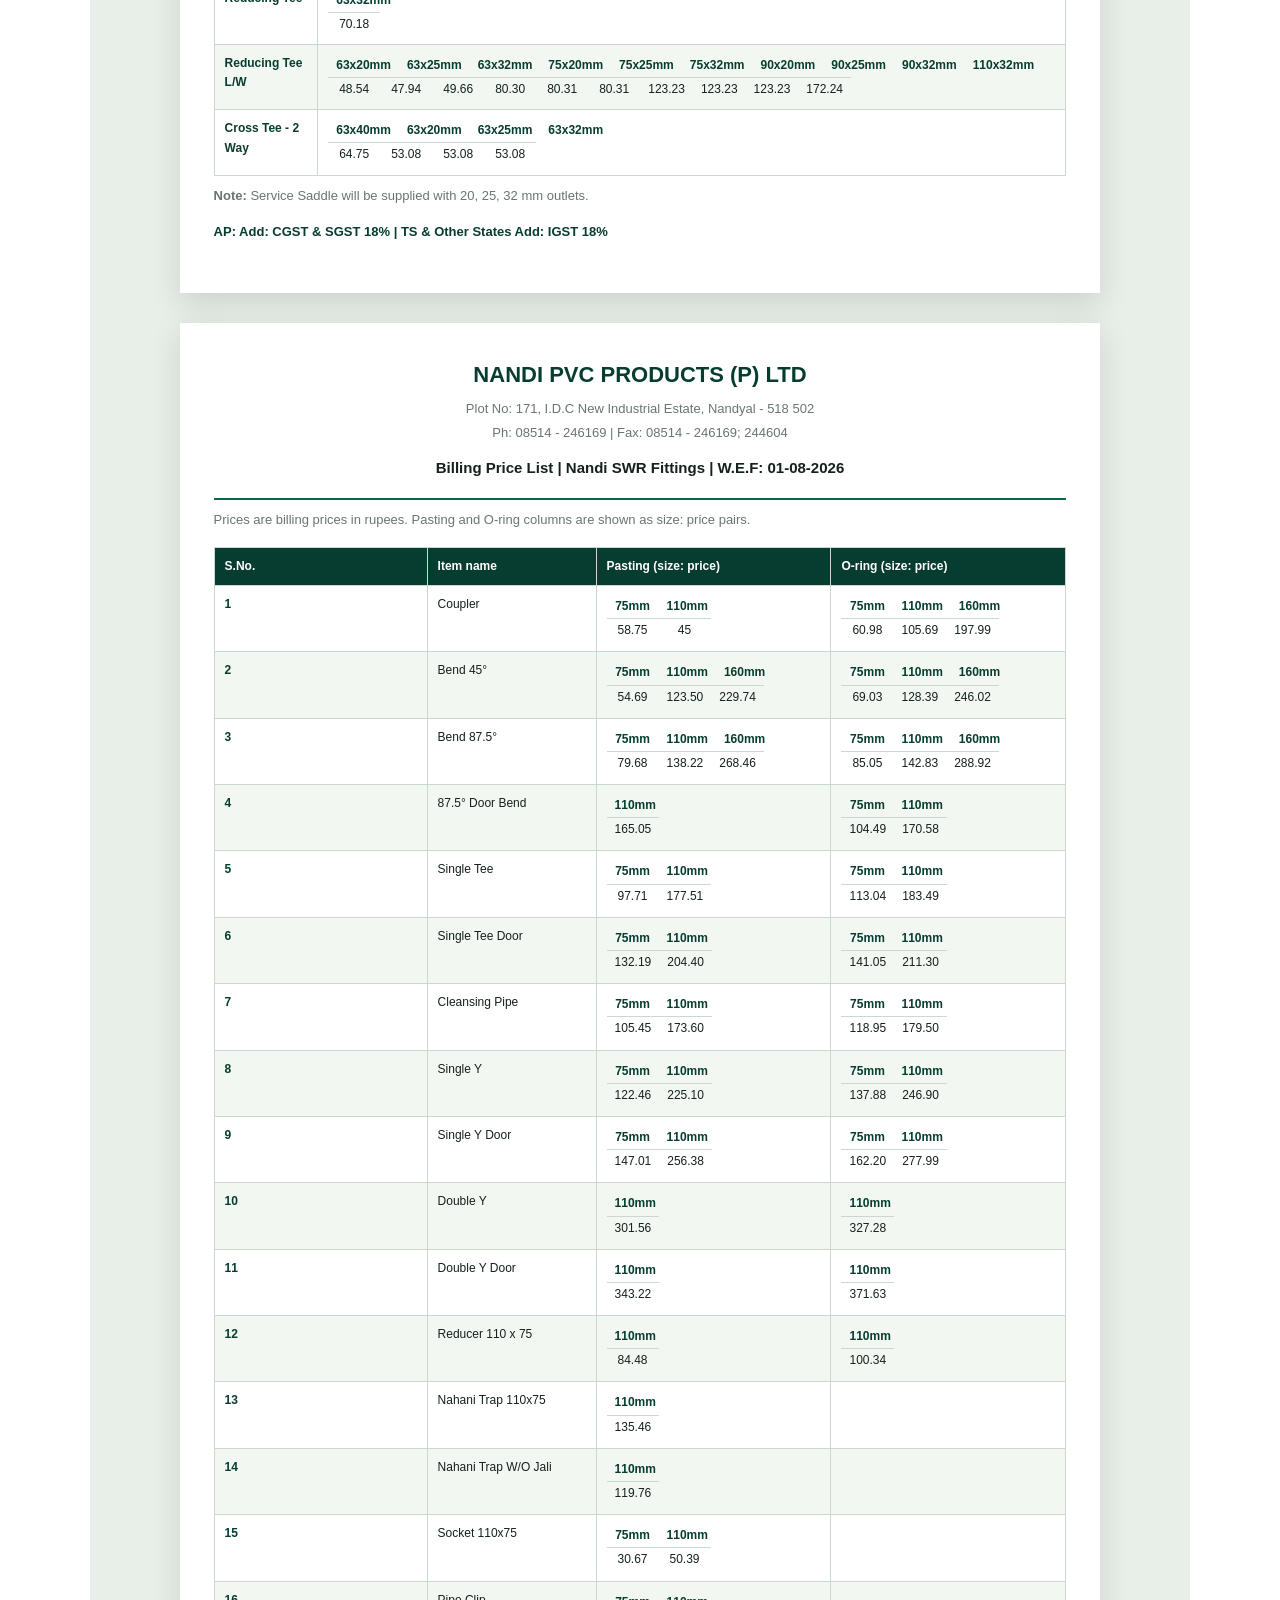
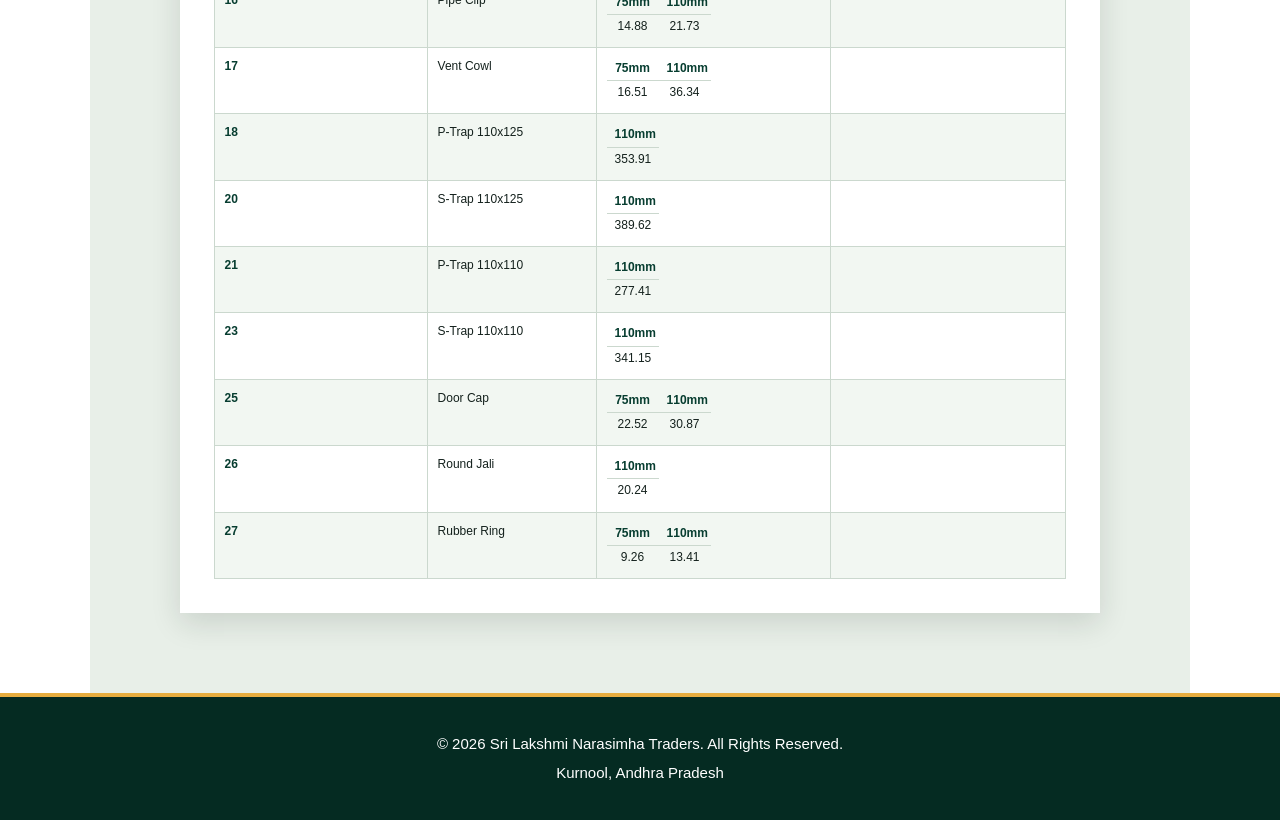
<file: pvc-price-list.html>
<!DOCTYPE html>
<html lang="en">

<head>
    <meta charset="UTF-8">
    <meta name="viewport" content="width=device-width, initial-scale=1.0">
    <title>PVC Pipes &amp; Fittings Price List | Sri Lakshmi Narasimha Traders</title>
    <meta name="description" content="Nandi PVC pipes and fittings price list from Sri Lakshmi Narasimha Traders.">
    <link rel="stylesheet" href="css/style.css">
</head>

<body class="price-list-page">
    <header>
        <h1>Sri Lakshmi Narasimha Traders</h1>
        <p>Wholesale Supplier of PVC, CPVC &amp; UPVC Pipes and Fittings</p>
        <nav>
            <a href="index.html">Home</a>
            <a href="products.html">Products</a>
            <a href="index.html#brands">Brands</a>
            <a href="index.html#contact">Contact</a>
        </nav>
    </header>

    <main>
        <section class="price-list-hero">
            <div class="price-list-hero-content">
                <div>
                    <p class="eyebrow">Nandi PVC range</p>
                    <h2>PVC Pipes &amp; Fittings</h2>
                    <p>Price list and product details</p>
                </div>
                <img src="images/PVC-Fittings.jpg" alt="PVC pipes and fittings">
            </div>
            <div class="price-list-actions">
                <button class="btn primary-btn" type="button" onclick="window.print()">Print / Save as PDF</button>
                <a class="btn secondary-btn" href="products.html">Back to Products</a>
            </div>
        </section>

        <section class="price-list-viewer editable-document" aria-label="Editable PVC pipes and fittings price list">
            <article class="price-document">
                <div class="document-heading">
                    <h3>NANDI PVC PRODUCTS (P) LTD</h3>
                    <p>Plot No: 171, I.D.C New Industrial Estate, Nandyal - 518 502</p>
                    <p>Ph: 08514 - 246169 | Fax: 08514 - 246169; 244604</p>
                    <h4>Billing Price List | W.E.F: 01-08-2026</h4>
                </div>

                <h3 class="document-section-title">Injection Moulded Fittings</h3>
                <p class="document-note">Prices are billing prices in rupees. Sizes are shown in millimetres.</p>
                <div class="table-wrap">
                    <table>
                        <thead><tr><th>Item</th><th>Size and billing price (Rs.)</th></tr></thead>
                        <tbody>
                            <tr><td>Coupler</td><td>20: 3.85 | 25: 4.96 | 32: 7.13 | 40: 7.79 | 75: 43.64 | 90: 65.84 | 110: 99.97</td></tr>
                            <tr><td>Elbow H/W/W (PN-10)</td><td>20: 4.77 | 25: 8.49 | 32: 11.69 | 40: 19.43 | 50: 36.92 | 63: 62.17 | 75: 94.10 | 90: 133.35 | 110: 232.98</td></tr>
                            <tr><td>Elbow L/W (PN-4)</td><td>40: 14.80 | 50: 20.40 | 75: 43.64 | 90: 65.84 | 110: 99.97 | 140: 223.53 | 160: 354.75</td></tr>
                            <tr><td>Elbow Nandi (PN-6)</td><td>63: 51.66 | 75: 72.11 | 90: 112.90 | 110: 175.16 | 140: 223.53 | 160: 354.75</td></tr>
                            <tr><td>Elbow (Usha) (PN-4)</td><td>63: 23.10 | 75: 36.72 | 90: 53.14 | 110: 80.68 | 140: 175.16 | 160: 282.18</td></tr>
                            <tr><td>Equal Tee H/W/W (PN-10)</td><td>20: 6.92 | 25: 10.44 | 32: 15.30 | 50: 44.81 | 63: 78.57 | 75: 111.23 | 90: 182.63 | 110: 221.86 | 140: 327.70 | 160: 498.32</td></tr>
                            <tr><td>Equal Tee L/W (PN-4)</td><td>40: 26.72 | 50: 31.61 | 63: 35.39 | 75: 49.91 | 90: 68.52 | 110: 101.13</td></tr>
                            <tr><td>Equal Tee (Usha) (PN-4)</td><td>63: 35.39 | 75: 49.91 | 90: 79.50 | 110: 114.25</td></tr>
                            <tr><td>M.T.A</td><td>20: 3.85 | 25: 5.57 | 32: 8.86 | 40: 12.66 | 50: 21.18 | 63: 29.47 | 75: 57.60 | 90: 69.50</td></tr>
                            <tr><td>M.T.A (Nandi)</td><td>75: 40.64 | 90: 56.49 | 110: 78.54</td></tr>
                            <tr><td>F.T.A</td><td>20: 4.96 | 25: 7.25 | 32: 10.18 | 40: 15.59 | 50: 24.22 | 63: 32.70 | 75: 62.52 | 90: 95.04 | 110: 161.79</td></tr>
                            <tr><td>End Cap (Plain)</td><td>20: 3.73 | 25: 4.08 | 32: 7.52 | 40: 10.98 | 50: 13.71 | 63: 22.17 | 75: 28.54 | 90: 43.40 | 110: 71.74 | 140: 102.38 | 160: 138.00 | 180: 171.66</td></tr>
                            <tr><td>End Cap (Th)</td><td>20: 3.18 | 25: 4.75 | 32: 7.70 | 40: 15.57 | 50: 20.66 | 63: 25.55 | 75: 33.44 | 90: 54.02 | 110: 98.81</td></tr>
                            <tr><td>Elbow (Th)</td><td>50: 58.77 | 63: 88.10 | 75: 120.51 | 90: 179.50</td></tr>
                            <tr><td>Equal Tee (Th)</td><td>50: 72.55 | 63: 104.83 | 75: 129.89 | 90: 215.49</td></tr>
                            <tr><td>Vent Cowl</td><td>63: 18.24 | 75: 38.81 | 90: 25.30</td></tr>
                            <tr><td>Service Saddle</td><td>40: 49.53 | 50: 63.25 | 63: 88.96 | 75: 101.60 | 90: 120.67 | 110: 107.67 | 140: 142.27 | 160: 228.92</td></tr>
                            <tr><td>Reducer (Items S.S.)</td><td>25x20: 5.86 | 32x25: 7.25 | 40x20: 7.01 | 40x32: 10.54 | 50x40: 25.30 | 63x50: 40.02 | 75x63: 65.63 | 90x75: 92.93 | 110x90: 130.43 | 140x110: 185.93</td></tr>
                            <tr><td>Reducer L/W</td><td>110x90: 66.98 | 180x? : 18.11</td></tr>
                            <tr><td>Reducing Elbow</td><td>50x40: 52.22 | 63x50: 105.84 | 75x63: 132.41</td></tr>
                            <tr><td>Reducing Elbow (Th)</td><td>50x40: 68.60 | 63x50: 106.38 | 75x63: 152.09 | 90x75: 223.53</td></tr>
                            <tr><td>Reducing Tee</td><td>25x20: 13.78 | 32x25: 24.81 | 40x20: 34.81 | 40x32: 31.93 | 50x40: 48.72 | 63x50: 75.00 | 75x63: 109.56 | 90x75: 173.72 | 110x90: 262.47</td></tr>
                            <tr><td>Reducing Tee (Th)</td><td>63x50: 97.21 | 75x63: 120.68 | 90x75: 182.63 | 110x90: 277.56</td></tr>
                            <tr><td>Reducing Tee L/W</td><td>63x50: 53.99 | 75x63: 78.15 | 90x75: 118.93 | 110x90: 172.23</td></tr>
                            <tr><td>Reducing F.T.A</td><td>20x? : 8.63 | 25x? : 13.13 | 40x32: 15.86 | 50x40: 28.64 | 63x50: 30.02 | 75x63: 60.59 | 90x75: 97.42 | 110x90: 169.30</td></tr>
                            <tr><td>Reducing M.T.A</td><td>20x? : 6.25 | 25x? : 8.92 | 90x75: 58.77 | 110x90: 78.54 | 140x110: 120.67</td></tr>
                            <tr><td>Reducing M.T.A (Nandi)</td><td>75x63: 37.61 | 90x75: 50.77</td></tr>
                            <tr><td>Reducing Bush</td><td>40x32: 10.18 | 50x40: 10.18 | 63x50: 15.57 | 75x63: 23.47 | 90x75: 31.81 | 110x90: 46.99 | 140x110: 88.25</td></tr>
                            <tr><td>Reducer (Items D.S.)</td><td>32x20: 8.20 | 40x25: 6.66 | 50x32: 10.14 | 63x40: 26.54 | 75x50: 43.01 | 90x63: 57.40 | 110x75: 94.33 | 140x90: 125.12 | 160x110: 184.19</td></tr>
                            <tr><td>Reducer L/W</td><td>90x63: 67.75 | 160x110: 67.16</td></tr>
                            <tr><td>Reducing Tee</td><td>32x20: 25.94 | 40x25: 34.81 | 50x32: 57.97 | 63x40: 74.71 | 75x50: 117.94 | 90x63: 176.17 | 110x75: 256.34</td></tr>
                            <tr><td>Reducing Tee (Th)</td><td>75x50: 128.30 | 90x63: 189.71 | 110x75: 263.97</td></tr>
                            <tr><td>Reducing Tee L/W</td><td>63x40: 52.02 | 75x50: 81.73 | 90x63: 115.38 | 110x75: 172.76</td></tr>
                            <tr><td>Reducing F.T.A</td><td>50x32: 97.72 | 63x40: 166.55</td></tr>
                            <tr><td>Reducing Bush</td><td>40x25: 10.18 | 50x32: 15.30 | 63x40: 25.94 | 75x50: 31.36 | 90x63: 45.58 | 110x75: 90.97</td></tr>
                            <tr><td>Reducing SPL Items</td><td>63x32: 26.54 | 90x50: 62.14 | 110x63: 97.72 | 140x75: 125.77 | 140x63: 125.77 | 160x90: 185.93 | 160x75: 185.93 | 50x20: 8.95</td></tr>
                            <tr><td>Reducing Tee</td><td>63x32: 70.18</td></tr>
                            <tr><td>Reducing Tee L/W</td><td>63x20: 48.54 | 63x25: 47.94 | 63x32: 49.66 | 75x20: 80.30 | 75x25: 80.31 | 75x32: 80.31 | 90x20: 123.23 | 90x25: 123.23 | 90x32: 123.23 | 110x32: 172.24</td></tr>
                            <tr><td>Cross Tee - 2 Way</td><td>63x40: 64.75 | 63x20: 53.08 | 63x25: 53.08 | 63x32: 53.08</td></tr>
                        </tbody>
                    </table>
                </div>
                <p class="document-note"><strong>Note:</strong> Service Saddle will be supplied with 20, 25, 32 mm outlets.</p>
                <p class="tax-note">AP: Add: CGST &amp; SGST 18% | TS &amp; Other States Add: IGST 18%</p>
            </article>

            <article class="price-document">
                <div class="document-heading">
                    <h3>NANDI PVC PRODUCTS (P) LTD</h3>
                    <p>Plot No: 171, I.D.C New Industrial Estate, Nandyal - 518 502</p>
                    <p>Ph: 08514 - 246169 | Fax: 08514 - 246169; 244604</p>
                    <h4>Billing Price List | Nandi SWR Fittings | W.E.F: 01-08-2026</h4>
                </div>
                <p class="document-note">Prices are billing prices in rupees. Pasting and O-ring columns are shown as size: price pairs.</p>
                <div class="table-wrap">
                    <table>
                        <thead><tr><th>S.No.</th><th>Item name</th><th>Pasting (size: price)</th><th>O-ring (size: price)</th></tr></thead>
                        <tbody>
                            <tr><td>1</td><td>Coupler</td><td>75: 58.75 | 110: 45</td><td>75: 60.98 | 110: 105.69 | 160: 197.99</td></tr>
                            <tr><td>2</td><td>Bend 45°</td><td>75: 54.69 | 110: 123.50 | 160: 229.74</td><td>75: 69.03 | 110: 128.39 | 160: 246.02</td></tr>
                            <tr><td>3</td><td>Bend 87.5°</td><td>75: 79.68 | 110: 138.22 | 160: 268.46</td><td>75: 85.05 | 110: 142.83 | 160: 288.92</td></tr>
                            <tr><td>4</td><td>87.5° Door Bend</td><td>110: 165.05</td><td>75: 104.49 | 110: 170.58</td></tr>
                            <tr><td>5</td><td>Single Tee</td><td>75: 97.71 | 110: 177.51</td><td>75: 113.04 | 110: 183.49</td></tr>
                            <tr><td>6</td><td>Single Tee Door</td><td>75: 132.19 | 110: 204.40</td><td>75: 141.05 | 110: 211.30</td></tr>
                            <tr><td>7</td><td>Cleansing Pipe</td><td>75: 105.45 | 110: 173.60</td><td>75: 118.95 | 110: 179.50</td></tr>
                            <tr><td>8</td><td>Single Y</td><td>75: 122.46 | 110: 225.10</td><td>75: 137.88 | 110: 246.90</td></tr>
                            <tr><td>9</td><td>Single Y Door</td><td>75: 147.01 | 110: 256.38</td><td>75: 162.20 | 110: 277.99</td></tr>
                            <tr><td>10</td><td>Double Y</td><td>110: 301.56</td><td>110: 327.28</td></tr>
                            <tr><td>11</td><td>Double Y Door</td><td>110: 343.22</td><td>110: 371.63</td></tr>
                            <tr><td>12</td><td>Reducer 110 x 75</td><td>110: 84.48</td><td>110: 100.34</td></tr>
                            <tr><td>13</td><td>Nahani Trap 110x75</td><td>110: 135.46</td><td></td></tr>
                            <tr><td>14</td><td>Nahani Trap W/O Jali</td><td>110: 119.76</td><td></td></tr>
                            <tr><td>15</td><td>Socket 110x75</td><td>75: 30.67 | 110: 50.39</td><td></td></tr>
                            <tr><td>16</td><td>Pipe Clip</td><td>75: 14.88 | 110: 21.73</td><td></td></tr>
                            <tr><td>17</td><td>Vent Cowl</td><td>75: 16.51 | 110: 36.34</td><td></td></tr>
                            <tr><td>18</td><td>P-Trap 110x125</td><td>110: 353.91</td><td></td></tr>
                            <tr><td>20</td><td>S-Trap 110x125</td><td>110: 389.62</td><td></td></tr>
                            <tr><td>21</td><td>P-Trap 110x110</td><td>110: 277.41</td><td></td></tr>
                            <tr><td>23</td><td>S-Trap 110x110</td><td>110: 341.15</td><td></td></tr>
                            <tr><td>25</td><td>Door Cap</td><td>75: 22.52 | 110: 30.87</td><td></td></tr>
                            <tr><td>26</td><td>Round Jali</td><td>110: 20.24</td><td></td></tr>
                            <tr><td>27</td><td>Rubber Ring</td><td>75: 9.26 | 110: 13.41</td><td></td></tr>
                        </tbody>
                    </table>
                </div>
            </article>
        </section>
    </main>

    <footer>
        <p>&copy; 2026 Sri Lakshmi Narasimha Traders. All Rights Reserved.</p>
        <p>Kurnool, Andhra Pradesh</p>
    </footer>

    <script>
        document.querySelectorAll('.price-document tbody tr').forEach(function (row) {
            Array.from(row.cells).slice(1).forEach(function (cell) {
                var entries = cell.textContent.split('|').map(function (entry) {
                    return entry.trim();
                }).filter(Boolean).map(function (entry) {
                    var parts = entry.split(':');
                    return parts.length > 1 ? { size: parts[0].trim(), rate: parts.slice(1).join(':').trim() } : null;
                }).filter(Boolean);

                if (!entries.length) return;

                cell.innerHTML = '<div class="size-rate-grid"><div class="size-row"></div><div class="rate-row"></div></div>';
                var sizeRow = cell.querySelector('.size-row');
                var rateRow = cell.querySelector('.rate-row');

                entries.forEach(function (entry) {
                    var size = entry.size.endsWith('mm') ? entry.size : entry.size + 'mm';
                    sizeRow.insertAdjacentHTML('beforeend', '<span>' + size + '</span>');
                    rateRow.insertAdjacentHTML('beforeend', '<span>' + entry.rate + '</span>');
                });
            });
        });
    </script>
</body>

</html>
</file>
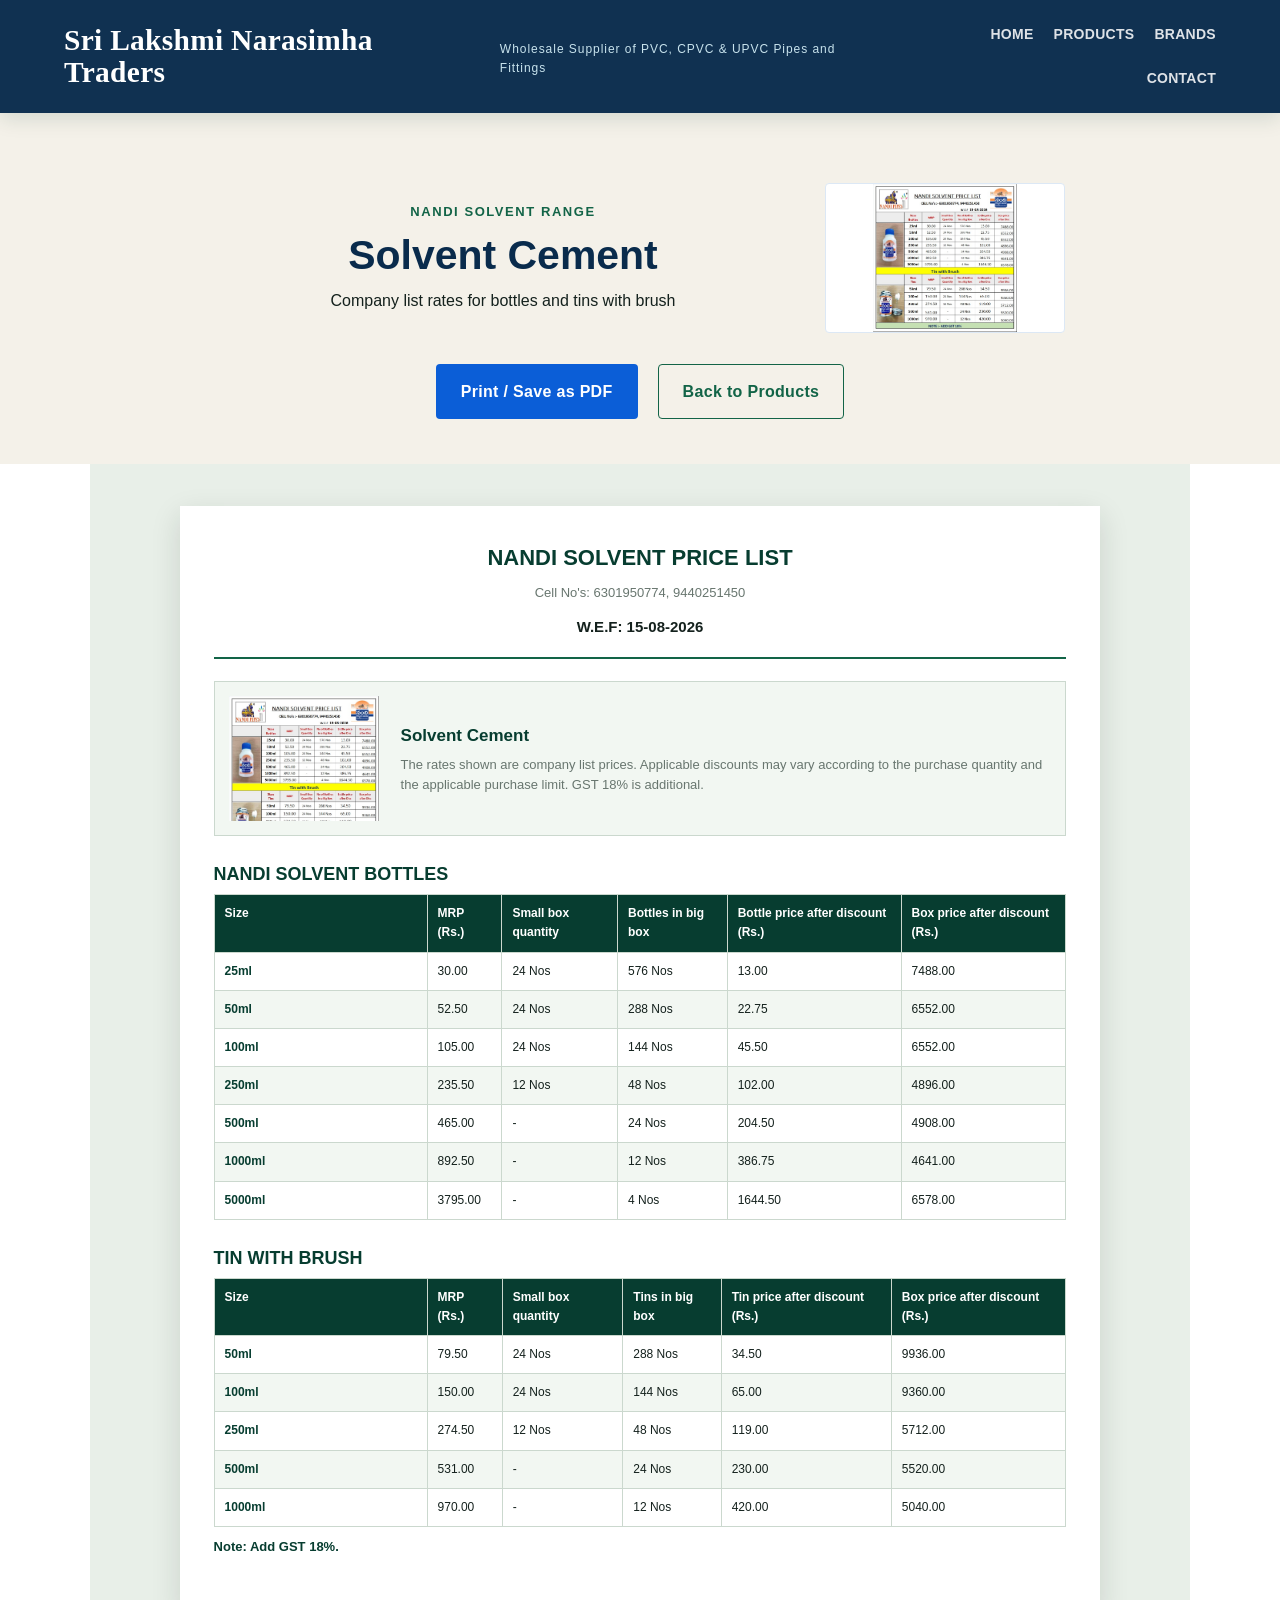
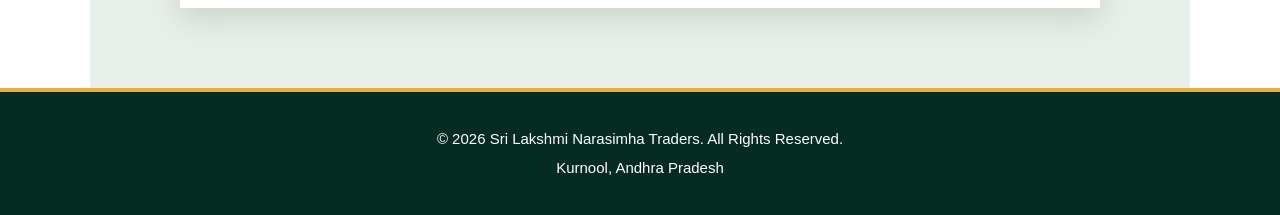
<file: solvent-price-list.html>
<!DOCTYPE html>
<html lang="en">
<head>
    <meta charset="UTF-8">
    <meta name="viewport" content="width=device-width, initial-scale=1.0">
    <title>Nandi Solvent Price List | Sri Lakshmi Narasimha Traders</title>
    <link rel="stylesheet" href="css/style.css">
</head>
<body class="price-list-page">
    <header>
        <h1>Sri Lakshmi Narasimha Traders</h1>
        <p>Wholesale Supplier of PVC, CPVC &amp; UPVC Pipes and Fittings</p>
        <nav><a href="index.html">Home</a><a href="products.html">Products</a><a href="index.html#brands">Brands</a><a href="index.html#contact">Contact</a></nav>
    </header>
    <main>
        <section class="price-list-hero">
            <div class="price-list-hero-content">
                <div><p class="eyebrow">Nandi solvent range</p><h2>Solvent Cement</h2><p>Company list rates for bottles and tins with brush</p></div>
                <img src="images/solvent .jpg.jpeg" alt="Nandi solvent cement price list">
            </div>
            <div class="price-list-actions"><button class="btn primary-btn" type="button" onclick="window.print()">Print / Save as PDF</button><a class="btn secondary-btn" href="products.html">Back to Products</a></div>
        </section>
        <section class="price-list-viewer editable-document" aria-label="Editable Nandi solvent cement price list">
            <article class="price-document">
                <div class="document-heading"><h3>NANDI SOLVENT PRICE LIST</h3><p>Cell No's: 6301950774, 9440251450</p><h4>W.E.F: 15-08-2026</h4></div>
                <div class="source-reference"><img src="images/solvent .jpg.jpeg" alt="Nandi solvent cement product reference"><div><h3>Solvent Cement</h3><p>The rates shown are company list prices. Applicable discounts may vary according to the purchase quantity and the applicable purchase limit. GST 18% is additional.</p></div></div>
                <h3 class="document-section-title">Nandi Solvent Bottles</h3>
                <div class="table-wrap"><table><thead><tr><th>Size</th><th>MRP (Rs.)</th><th>Small box quantity</th><th>Bottles in big box</th><th>Bottle price after discount (Rs.)</th><th>Box price after discount (Rs.)</th></tr></thead><tbody>
                    <tr><td>25ml</td><td>30.00</td><td>24 Nos</td><td>576 Nos</td><td>13.00</td><td>7488.00</td></tr>
                    <tr><td>50ml</td><td>52.50</td><td>24 Nos</td><td>288 Nos</td><td>22.75</td><td>6552.00</td></tr>
                    <tr><td>100ml</td><td>105.00</td><td>24 Nos</td><td>144 Nos</td><td>45.50</td><td>6552.00</td></tr>
                    <tr><td>250ml</td><td>235.50</td><td>12 Nos</td><td>48 Nos</td><td>102.00</td><td>4896.00</td></tr>
                    <tr><td>500ml</td><td>465.00</td><td>-</td><td>24 Nos</td><td>204.50</td><td>4908.00</td></tr>
                    <tr><td>1000ml</td><td>892.50</td><td>-</td><td>12 Nos</td><td>386.75</td><td>4641.00</td></tr>
                    <tr><td>5000ml</td><td>3795.00</td><td>-</td><td>4 Nos</td><td>1644.50</td><td>6578.00</td></tr>
                </tbody></table></div>
                <h3 class="document-section-title">Tin with Brush</h3>
                <div class="table-wrap"><table><thead><tr><th>Size</th><th>MRP (Rs.)</th><th>Small box quantity</th><th>Tins in big box</th><th>Tin price after discount (Rs.)</th><th>Box price after discount (Rs.)</th></tr></thead><tbody>
                    <tr><td>50ml</td><td>79.50</td><td>24 Nos</td><td>288 Nos</td><td>34.50</td><td>9936.00</td></tr>
                    <tr><td>100ml</td><td>150.00</td><td>24 Nos</td><td>144 Nos</td><td>65.00</td><td>9360.00</td></tr>
                    <tr><td>250ml</td><td>274.50</td><td>12 Nos</td><td>48 Nos</td><td>119.00</td><td>5712.00</td></tr>
                    <tr><td>500ml</td><td>531.00</td><td>-</td><td>24 Nos</td><td>230.00</td><td>5520.00</td></tr>
                    <tr><td>1000ml</td><td>970.00</td><td>-</td><td>12 Nos</td><td>420.00</td><td>5040.00</td></tr>
                </tbody></table></div>
                <p class="tax-note">Note: Add GST 18%.</p>
            </article>
        </section>
    </main>
    <footer><p>&copy; 2026 Sri Lakshmi Narasimha Traders. All Rights Reserved.</p><p>Kurnool, Andhra Pradesh</p></footer>
</body>
</html>
</file>
<file: css/style.css>
/* =========================================================
   SRI LAKSHMI NARASIMHA TRADERS
   CLEAN PROFESSIONAL WEBSITE CSS
   ========================================================= */

/* =========================
   RESET
   ========================= */

* {
    margin: 0;
    padding: 0;
    box-sizing: border-box;
}

html {
    scroll-behavior: smooth;
}

body {
    font-family: Arial, Helvetica, sans-serif;
    line-height: 1.6;
    color: #222;
    background: #ffffff;
}

img {
    max-width: 100%;
    display: block;
}

a {
    text-decoration: none;
}


/* =========================
   COMMON SECTION
   ========================= */

section {
    width: 100%;
    padding: 70px 8%;
    scroll-margin-top: 80px;
}

section h2 {
    text-align: center;
    font-size: 32px;
    color: #123;
    margin-bottom: 15px;
}

.section-intro,
.products-intro,
.brands-intro {
    max-width: 750px;
    margin: 0 auto 35px;
    text-align: center;
    color: #555;
}


/* =========================================================
   HEADER
   ========================================================= */

header {
    width: 100%;
    background: #0b5ed7;
    color: white;
    padding: 25px 8%;
    text-align: center;
}

header h1 {
    font-size: 36px;
    margin-bottom: 8px;
}

header p {
    font-size: 17px;
    margin-bottom: 15px;
}


/* =========================================================
   NAVIGATION
   ========================================================= */

nav {
    margin-top: 15px;
}

nav a {
    color: white;
    font-weight: bold;
    margin: 0 10px;
    padding: 5px 0;
    display: inline-block;
}

nav a:hover {
    text-decoration: underline;
}


/* =========================================================
   HERO / HOME
   ========================================================= */

#home,
.hero {
    background: #eaf3ff;
    text-align: center;
}

#home {
    padding-top: 90px;
    padding-bottom: 90px;
/* Preserve the original home-page presentation. */
body {
    font-family: Arial, Helvetica, sans-serif;
    color: #222;
    background: #ffffff;
}

}

.hero-content {
    max-width: 850px;
    margin: 0 auto;
}

.location {
    color: #0b5ed7;
    font-weight: bold;
    margin-bottom: 15px;
}

#home h2,
.hero h2 {
    font-size: 42px;
    color: #123;
    margin-bottom: 20px;
}

#home p,
.hero-text {
    max-width: 800px;
    margin: 0 auto 25px;
    font-size: 18px;
}


/* =========================================================
   BUTTONS
   ========================================================= */

.btn {
    display: inline-block;
    padding: 13px 25px;
    margin: 7px 5px;
    border-radius: 6px;
    font-weight: bold;
    transition: 0.2s ease;
}

.primary-btn {
    background: #0b5ed7;
    color: white;
}

.primary-btn:hover {
    background: #084db2;
}

.secondary-btn {
    background: white;
    color: #0b5ed7;
    border: 2px solid #0b5ed7;
}

.secondary-btn:hover {
    background: #0b5ed7;
    color: white;
}

.whatsapp-btn {
    background: #198754;
    color: white;
}

.whatsapp-btn:hover {
    background: #146c43;
}

/* =========================================================
   ABOUT US
   ========================================================= */

#about {
    background: #ffffff;
    text-align: center;
}

/* =========================================================
   MODERN SITE LAYER
   ========================================================= */

:root {
    --ink: #172433;
    --muted: #647181;
    --navy: #092b4c;
    --blue: #0d67a8;
    --cyan: #24a7c7;
    --orange: #f2a23a;
    --mist: #f1f6f8;
    --line: #dce7ec;
    --shadow: 0 18px 45px rgba(17, 49, 75, 0.11);
}

body { font-family: "Trebuchet MS", "Segoe UI", sans-serif; color: var(--ink); }
section { padding: 92px max(5vw, 24px); scroll-margin-top: 90px; }
section h2 { font-size: clamp(28px, 3.2vw, 44px); line-height: 1.1; color: var(--navy); }
.section-intro, .products-intro, .brands-intro { color: var(--muted); line-height: 1.8; }

header { position: sticky; top: 0; z-index: 20; display: flex; align-items: center; justify-content: space-between; gap: 24px; padding: 16px max(5vw, 24px); background: rgba(9,43,76,.97); box-shadow: 0 5px 22px rgba(9,43,76,.15); text-align: left; }
header h1 { font-family: Georgia, serif; font-size: clamp(20px, 2.3vw, 31px); line-height: 1.1; margin: 0; }
header p { color: #c8e3ed; font-size: 12px; letter-spacing: .08em; margin: 5px 0 0; }
nav { display: flex; flex-wrap: wrap; justify-content: flex-end; gap: 8px 20px; margin: 0; }
nav a { position: relative; padding: 7px 0; margin: 0; font-size: 14px; }
nav a:hover { color: #8de0ee; text-decoration: none; }
nav a::after { content: ""; position: absolute; left: 0; right: 100%; bottom: 0; height: 2px; background: var(--orange); transition: right .25s ease; }
nav a:hover::after { right: 0; }

#home, .hero { position: relative; min-height: 620px; display: grid; place-items: center; overflow: hidden; text-align: left; background: var(--navy); isolation: isolate; }
#home { padding-top: 110px; padding-bottom: 110px; }
.hero-slideshow { position: absolute; inset: 0; z-index: -2; }
.hero-slideshow::after { content: ""; position: absolute; inset: 0; background: linear-gradient(90deg, rgba(5,28,49,.9), rgba(5,28,49,.48) 56%, rgba(5,28,49,.28)); }
.hero-slideshow img { position: absolute; inset: 0; width: 100%; height: 100%; object-fit: cover; opacity: 0; animation: hero-fade 30s infinite; }
.hero-slideshow img:first-child { opacity: 1; animation: hero-zoom 30s infinite; }
.hero-slideshow img:nth-child(2) { animation-delay: 5s; }
.hero-slideshow img:nth-child(3) { animation-delay: 10s; }
.hero-slideshow img:nth-child(4) { animation-delay: 15s; }
.hero-slideshow img:nth-child(5) { animation-delay: 20s; }
.hero-slideshow img:nth-child(6) { animation-delay: 25s; }
@keyframes hero-fade { 0%, 16%, 100% { opacity: 0; } 4%, 13% { opacity: 1; } }
@keyframes hero-zoom { 0% { transform: scale(1); } 100% { transform: scale(1.12); } }
.hero-content { width: min(1120px, 100%); margin: 0 auto; color: white; }
.location { color: #8de0ee; }
#home h2, .hero h2 { max-width: 760px; font-size: clamp(38px, 6vw, 74px); color: white; letter-spacing: -.03em; }
#home p, .hero-text { max-width: 700px; margin-left: 0; color: #e5f1f4; }

.btn { border-radius: 4px; border: 0; transition: transform .25s ease, box-shadow .25s ease, background .25s ease; }
.btn:hover { transform: translateY(-3px); box-shadow: 0 10px 22px rgba(11,44,70,.2); }
.primary-btn { background: var(--cyan); }
.primary-btn:hover { background: #168ca9; }
.secondary-btn { border: 1px solid var(--blue); color: var(--blue); }
.secondary-btn:hover { background: var(--blue); }

#about > p { max-width: 820px; margin: 0 auto 16px; color: var(--muted); font-size: 17px; }
#why-us, #brands, #contact { background: var(--mist); }
.why-card, .brand-card, .contact-card { border-color: var(--line); border-radius: 10px; transition: transform .3s ease, box-shadow .3s ease; }
.why-card:hover, .brand-card:hover, .contact-card:hover { transform: translateY(-6px); box-shadow: var(--shadow); }
.why-card h3, .brand-card h3, .contact-card h3 { color: var(--blue); }

.product-card { position: relative; overflow: hidden; min-height: 360px; padding: 0 0 24px; background: #fff; border: 1px solid var(--line); border-radius: 10px; box-shadow: 0 5px 18px rgba(17,49,75,.05); transition: transform .3s ease, box-shadow .3s ease, border-color .3s ease; }
.product-card:hover { transform: translateY(-8px) scale(1.015); border-color: var(--cyan); box-shadow: var(--shadow); }
.product-card .product-image { width: 100%; height: 205px; margin: 0 0 20px; border-radius: 0; background: var(--mist); }
.product-card .product-image img { object-fit: contain; padding: 14px; transition: transform .4s ease; }
.product-card:hover .product-image img { transform: scale(1.05); }
.product-card h3, .product-card p, .product-card-cta { margin-left: 24px; margin-right: 24px; }
.product-card h3 { color: var(--navy); }
.product-card p { color: var(--muted); }
.product-card-cta, .gallery-item-cta { display: inline-block; margin-top: 16px; color: var(--blue); font-weight: bold; }
.product-card-link { text-decoration: none; }
.product-card-number { position: absolute; top: 14px; right: 18px; z-index: 1; color: var(--blue); font-weight: bold; opacity: .8; }
.gallery-item { padding: 0 0 20px; border: 1px solid var(--line); border-radius: 10px; overflow: hidden; background: #fff; transition: transform .3s ease, box-shadow .3s ease; }
.gallery-item:hover { transform: translateY(-6px); box-shadow: var(--shadow); }
.gallery-item .product-image { width: 100%; height: 190px; margin: 0 0 18px; border-radius: 0; background: var(--mist); }
.gallery-item h3, .gallery-item p, .gallery-item-cta { margin-left: 20px; margin-right: 20px; }
.gallery-item p { color: var(--muted); font-weight: normal; }

#service-areas { background: #fff; text-align: center; }
.eyebrow, .catalog-kicker { color: var(--blue); font-weight: bold; text-transform: uppercase; letter-spacing: .12em; font-size: 12px; }
.service-area-grid { max-width: 1050px; margin: 30px auto 0; display: grid; grid-template-columns: repeat(5, 1fr); gap: 10px; }
.service-area-card, .service-area-more { padding: 14px 8px; border: 1px solid var(--line); border-radius: 5px; color: var(--navy); font-weight: bold; }
.service-area-more { grid-column: span 5; color: var(--muted); font-weight: normal; }
.map-section { background: #fff; border: 1px solid var(--line); }
footer { background: var(--navy); }
.whatsapp-float { animation: whatsapp-pulse 3s ease-in-out infinite; }
@keyframes whatsapp-pulse { 0%, 70%, 100% { box-shadow: 0 4px 14px rgba(0,0,0,.25); } 35% { box-shadow: 0 0 0 10px rgba(37,211,102,.13), 0 4px 14px rgba(0,0,0,.25); } }

.reveal { opacity: 0; transform: translateY(24px); transition: opacity .7s ease, transform .7s ease; }
.reveal.is-visible { opacity: 1; transform: translateY(0); }
.product-grid .product-card:nth-child(2) { transition-delay: .08s; }
.product-grid .product-card:nth-child(3) { transition-delay: .16s; }
.product-grid .product-card:nth-child(4) { transition-delay: .24s; }
.product-grid .product-card:nth-child(5) { transition-delay: .32s; }
.product-grid .product-card:nth-child(6) { transition-delay: .4s; }

@media (max-width: 900px) {
    header { align-items: flex-start; flex-direction: column; }
    nav { justify-content: flex-start; }
    .service-area-grid { grid-template-columns: repeat(3, 1fr); }
    .service-area-more { grid-column: span 3; }
}
@media (max-width: 600px) {
    header { padding: 14px 5%; }
    header p { font-size: 10px; }
    nav { gap: 4px 13px; }
    nav a { font-size: 12px; }
    #home, .hero { min-height: 590px; padding: 80px 5%; }
    #home h2, .hero h2 { font-size: 40px; }
    .service-area-grid { grid-template-columns: repeat(2, 1fr); }
    .service-area-more { grid-column: span 2; }
    .product-card .product-image { height: 190px; }
}
@media (prefers-reduced-motion: reduce) {
    *, *::before, *::after { scroll-behavior: auto !important; animation-duration: .01ms !important; animation-iteration-count: 1 !important; transition-duration: .01ms !important; }
    .reveal { opacity: 1; transform: none; }
}

/* Final page-level overrides keep the shared presentation consistent with legacy rules above. */
body { font-family: "Trebuchet MS", "Segoe UI", sans-serif; color: var(--ink); background: #fff; }
header { display: flex; align-items: center; justify-content: space-between; gap: 24px; padding: 16px max(5vw, 24px); background: rgba(9,43,76,.97); border-bottom: 0; text-align: left; }
header h1 { max-width: none; margin: 0; font-family: Georgia, serif; font-size: clamp(20px, 2.3vw, 31px); line-height: 1.1; }
header p { max-width: none; margin: 5px 0 0; color: #c8e3ed; font-size: 12px; letter-spacing: .08em; }
nav { max-width: none; margin: 0; display: flex; flex-wrap: wrap; justify-content: flex-end; gap: 8px 20px; }
nav a { margin: 0; padding: 7px 0; font-size: 14px; }
section { padding: 92px max(5vw, 24px); }
section h2, #home h2, .hero h2 { color: var(--navy); font-family: "Trebuchet MS", "Segoe UI", sans-serif; font-size: clamp(28px, 3.2vw, 44px); line-height: 1.1; }
#home, .hero { min-height: 620px; display: grid; place-items: center; padding: 110px max(5vw, 24px); background: var(--navy); background-image: none; text-align: left; }
.hero-slideshow { position: absolute; inset: 0; z-index: -2; }
.hero-slideshow::after { background: linear-gradient(90deg, rgba(5,28,49,.9), rgba(5,28,49,.48) 56%, rgba(5,28,49,.28)); }
.hero-content { width: min(1120px, 100%); max-width: none; margin: 0 auto; padding: 0; border-left: 0; background: transparent; box-shadow: none; }
.hero-content::before { display: none; }
.location { color: #8de0ee; }
#home h2, .hero h2 { max-width: 760px; color: #fff; font-size: clamp(38px, 6vw, 74px); }
#home p, .hero-text { max-width: 700px; margin-left: 0; color: #e5f1f4; }
.btn { border-radius: 4px; }

.brand-card { min-height: 220px; padding: 22px 18px; }
.brand-logo { width: 100%; height: 92px; margin-bottom: 16px; display: flex; align-items: center; justify-content: center; overflow: hidden; border-radius: 6px; background: #fff; }
.brand-logo img { width: 100%; height: 100%; object-fit: contain; display: block; }
.brand-card h3 { margin-bottom: 5px; }
.brand-card p { margin: 0; }
.brand-card:hover .brand-logo { background: #fff; }

@media (max-width: 900px) {
    header { align-items: flex-start; flex-direction: column; }
    nav { justify-content: flex-start; }
}
@media (max-width: 600px) {
    header { padding: 14px 5%; }
    nav { gap: 4px 13px; }
    nav a { font-size: 12px; }
    #home, .hero { min-height: 590px; padding: 80px 5%; }
    #home h2, .hero h2 { font-size: 40px; }
}

#about .container {
    width: 90%;
    max-width: 1200px;
    margin: 0 auto;
}

#about .section-header {
    max-width: 800px;
    margin: 0 auto 35px;
    text-align: center;
}

#about .section-header h2 {
    text-align: center;
    font-size: 34px;
    color: #123;
    margin-bottom: 15px;
}

#about .section-header p {
    text-align: center;
    color: #666;
    font-size: 17px;
}

.about-content {
    width: 100%;
    max-width: 850px;
    margin: 0 auto;
    text-align: center;
}

.about-content p {
    color: #555;
    font-size: 17px;
    line-height: 1.8;
    margin: 0 auto 15px;
    text-align: center;
}
/* =========================================================
   WHY SRI LAKSHMI NARASIMHA TRADERS
   ========================================================= */

#why-us {
    background: #f6f9fc;
    text-align: center;
}

#why-us .container {
    width: 90%;
    max-width: 1200px;
    margin: 0 auto;
}

#why-us .section-header {
    width: 100%;
    max-width: 800px;
    margin: 0 auto 40px;
    text-align: center;
}

#why-us .section-header h2 {
    font-size: 34px;
    color: #123;
    margin-bottom: 15px;
    text-align: center;
}

#why-us .section-header p {
    color: #666;
    font-size: 17px;
    text-align: center;
}

.why-grid {
    width: 100%;
    max-width: 1100px;
    margin: 0 auto;

    display: grid;
    grid-template-columns: repeat(4, 1fr);
    gap: 20px;
}

.why-card {
    background: #ffffff;
    border: 1px solid #e0e0e0;
    border-radius: 10px;

    padding: 30px 20px;

    text-align: center;

    transition: 0.25s ease;
}

.why-card:hover {
    transform: translateY(-5px);
    box-shadow: 0 8px 20px rgba(0, 0, 0, 0.08);
}

.why-icon {
    font-size: 35px;
    margin-bottom: 15px;
}

.why-card h3 {
    color: #0b5ed7;
    font-size: 20px;
    margin-bottom: 10px;
}

.why-card p {
    color: #555;
    font-size: 15px;
    margin: 0;
}/* =========================================================
   OUR PRODUCTS
   ========================================================= */

#products {
    background: #ffffff;
    text-align: center;
}

#products .container {
    width: 90%;
    max-width: 1200px;
    margin: 0 auto;
}

#products .section-header {
    width: 100%;
    max-width: 800px;
    margin: 0 auto 40px;
    text-align: center;
}

#products .section-header h2 {
    font-size: 34px;
    color: #123;
    margin-bottom: 15px;
    text-align: center;
}

#products .section-header p {
    color: #666;
    font-size: 17px;
    text-align: center;
}


/* Product Boxes */

.product-grid {
    width: 100%;
    max-width: 1100px;
    margin: 0 auto;

    display: grid;
    grid-template-columns: repeat(3, 1fr);
    gap: 25px;
}


/* Individual Product */

.product-card {
    background: #f8fbff;

    border: 1px solid #dce8f5;
    border-radius: 12px;

    min-height: 230px;
    padding: 25px 20px;

    display: flex;
    flex-direction: column;
    align-items: center;
    justify-content: center;

    text-align: center;

    transition: all 0.25s ease;
}

.product-card:hover {
    transform: translateY(-6px);

    border-color: #0b5ed7;

    box-shadow: 0 10px 25px rgba(0, 0, 0, 0.10);
}


/* Product Image */

.product-image {
    width: 90px;
    height: 90px;

    margin-bottom: 18px;

    background: #eaf3ff;

    border-radius: 50%;

    display: flex;
    align-items: center;
    justify-content: center;

    color: #0b5ed7;

    font-size: 18px;
    font-weight: bold;

    overflow: hidden;
}

.product-image img {
    width: 100%;
    height: 100%;
    object-fit: cover;
}


/* Product Title */

.product-card h3 {
    color: #0b5ed7;

    font-size: 21px;

    margin-bottom: 8px;

    text-align: center;
}


/* Product Description */

.product-card p {
    color: #555;

    font-size: 15px;

    margin: 0;

    text-align: center;
}/* =========================================================
   OUR BRANDS
   ========================================================= */

#brands {
    background: #f6f9fc;
    text-align: center;
}

#brands .container {
    width: 90%;
    max-width: 1200px;
    margin: 0 auto;
}

#brands .section-header {
    width: 100%;
    max-width: 800px;
    margin: 0 auto 40px;
    text-align: center;
}

#brands .section-header h2 {
    font-size: 34px;
    color: #123;
    margin-bottom: 15px;
    text-align: center;
}

#brands .section-header p {
    color: #666;
    font-size: 17px;
    text-align: center;
}


/* Brand Boxes */

.brand-grid {
    width: 100%;
    max-width: 1000px;
    margin: 0 auto;

    display: grid;
    grid-template-columns: repeat(4, 1fr);
    gap: 25px;
}


/* Individual Brand Box */

.brand-card {
    background: #ffffff;

    border: 1px solid #dce8f5;
    border-radius: 12px;

    min-height: 130px;
    padding: 30px 20px;

    display: flex;
    flex-direction: column;
    align-items: center;
    justify-content: center;

    text-align: center;

    transition: all 0.25s ease;
}

.brand-card:hover {
    transform: translateY(-6px);

    background: #0b5ed7;

    color: #ffffff;

    box-shadow: 0 10px 25px rgba(0, 0, 0, 0.12);
}

.brand-card h3 {
    color: #0b5ed7;
    font-size: 22px;
    margin-bottom: 8px;
}

.brand-card p {
    color: #555;
    font-size: 14px;
    margin: 0;
}

.brand-card:hover h3,
.brand-card:hover p {
    color: #ffffff;
}/* =========================================================
   GALLERY
   ========================================================= */

#gallery {
    display: none;
    background: #ffffff;
    text-align: center;
}

#gallery:target {
    display: block;
}

#gallery .container {
    width: 90%;
    max-width: 1200px;
    margin: 0 auto;
}

#gallery .section-header {
    width: 100%;
    max-width: 800px;
    margin: 0 auto 40px;
    text-align: center;
}

#gallery .section-header h2 {
    font-size: 34px;
    color: #123;
    margin-bottom: 15px;
    text-align: center;
}

#gallery .section-header p {
    color: #666;
    font-size: 17px;
    text-align: center;
}


/* Gallery Boxes */

.gallery-grid {
    width: 100%;
    max-width: 1100px;
    margin: 0 auto;

    display: grid;
    grid-template-columns: repeat(4, 1fr);
    gap: 20px;
}


/* Individual Gallery Item */

.gallery-item {
    width: 100%;
    text-align: center;
}

.gallery-placeholder {
    width: 100%;
    height: 200px;

    background: #eaf3ff;

    border: 1px solid #dce8f5;
    border-radius: 10px;

    display: flex;
    align-items: center;
    justify-content: center;

    color: #0b5ed7;
    font-weight: bold;

    overflow: hidden;
}

.gallery-placeholder img {
    width: 100%;
    height: 100%;
    object-fit: cover;
}

.gallery-item p {
    margin-top: 10px;
    color: #333;
    font-weight: bold;
}/* =========================================================
   CONTACT US
   ========================================================= */

#contact {
    background: #f6f9fc;
    text-align: center;
}

#contact .container {
    width: 90%;
    max-width: 1200px;
    margin: 0 auto;
}

#contact .section-header {
    width: 100%;
    max-width: 800px;
    margin: 0 auto 40px;
    text-align: center;
}

#contact .section-header h2 {
    font-size: 34px;
    color: #123;
    margin-bottom: 15px;
    text-align: center;
}

#contact .section-header p {
    color: #666;
    font-size: 17px;
    text-align: center;
}


/* Contact Boxes */

.contact-grid {
    width: 100%;
    max-width: 1100px;
    margin: 0 auto;

    display: grid;
    grid-template-columns: repeat(2, 1fr);
    gap: 25px;
}


/* Individual Contact Box */

.contact-card {
    background: #ffffff;

    border: 1px solid #dce8f5;
    border-radius: 10px;

    padding: 30px;

    text-align: center;

    transition: 0.25s ease;
}

.contact-card:hover {
    transform: translateY(-5px);
    box-shadow: 0 8px 20px rgba(0, 0, 0, 0.08);
}

.contact-card h3 {
    color: #0b5ed7;
    font-size: 20px;
    margin-bottom: 12px;
}

.contact-card p {
    color: #555;
    margin-bottom: 8px;
}

.contact-card a {
    color: #0b5ed7;
    font-weight: bold;
}

.contact-card a:hover {
    text-decoration: underline;
}

/* =========================================================
   GOOGLE MAP
   ========================================================= */

.map-section {
    width: 100%;
    max-width: 1100px;
    margin: 35px auto 0;

    padding: 30px;

    background: #eaf3ff;

    border-radius: 10px;

    text-align: center;
}

.map-section h3 {
    color: #0b5ed7;
    margin-bottom: 10px;
}

.map-section p {
    color: #555;
    margin-bottom: 20px;
}

.map-container {
    width: 100%;
    margin-top: 20px;
}

.map-container iframe {
    width: 100%;
    height: 350px;

    border: 0;
    border-radius: 10px;
}


/* =========================================================
   FOOTER
   ========================================================= */

footer {
    background: #172033;
    color: white;
    text-align: center;
    padding: 30px 8%;
}

footer p {
    margin-bottom: 5px;
}


/* =========================================================
   FLOATING WHATSAPP
   ========================================================= */

.whatsapp-float {
    position: fixed !important;
    width: 60px !important;
    height: 60px !important;
    right: 22px !important;
    bottom: 22px !important;

    background: #25d366 !important;
    color: white !important;

    border-radius: 50% !important;

    display: flex !important;
    align-items: center !important;
    justify-content: center !important;

    font-size: 30px !important;
    line-height: 1 !important;

    z-index: 99999 !important;

    box-shadow: 0 4px 14px rgba(0, 0, 0, 0.25);

    transition: transform 0.2s ease;
}

.whatsapp-float:hover {
    transform: scale(1.08);
}


/* =========================================================
   TABLET
   ========================================================= */

@media (max-width: 900px) {

    section {
        padding: 55px 6%;
    }

    .product-grid,
    .products-grid {
        grid-template-columns: repeat(2, 1fr);
    }

    .brand-grid,
    .brands-grid {
        grid-template-columns: repeat(2, 1fr);
    }

    .gallery-grid {
        grid-template-columns: repeat(2, 1fr);
    }

    .why-grid,
    .why-us-grid {
        grid-template-columns: repeat(2, 1fr);
    }

    .contact-grid,
    .contact-container {
        grid-template-columns: 1fr;
    }
}


/* =========================================================
   MOBILE
   ========================================================= */

@media (max-width: 600px) {

    section {
        padding: 50px 5%;
    }

    header {
        padding: 20px 5%;
    }

    header h1 {
        font-size: 27px;
    }

    header p {
        font-size: 15px;
    }

    nav a {
        margin: 4px 6px;
        font-size: 14px;
    }

    #home {
        padding-top: 65px;
        padding-bottom: 65px;
    }

    #home h2,
    .hero h2 {
        font-size: 30px;
    }

    #home p,
    .hero-text {
        font-size: 16px;
    }

    section h2 {
        font-size: 28px;
    }

    .product-grid,
    .products-grid,
    .brand-grid,
    .brands-grid,
    .gallery-grid,
    .why-grid,
    .why-us-grid,
    .contact-grid,
    .contact-container {
        grid-template-columns: 1fr;
    }

    .product-card {
        min-height: 190px;
    }

    .brand-card {
        min-height: 100px;
    }

    .gallery-placeholder {
        height: 180px;
    }

    .whatsapp-float {
        width: 54px !important;
        height: 54px !important;
        right: 18px !important;
        bottom: 18px !important;
        font-size: 26px !important;
    }
}
/* =========================================================
   FINAL MOBILE RESPONSIVE DESIGN
   ========================================================= */

@media (max-width: 900px) {

    .container {
        width: 92%;
    }

    /* Why Us */
    .why-grid {
        grid-template-columns: repeat(2, 1fr);
    }

    /* Products */
    .product-grid {
        grid-template-columns: repeat(2, 1fr);
    }

    /* Brands */
    .brand-grid {
        grid-template-columns: repeat(2, 1fr);
    }

    /* Gallery */
    .gallery-grid {
        grid-template-columns: repeat(2, 1fr);
    }

    /* Contact */
    .contact-grid {
        grid-template-columns: 1fr;
    }
}


/* =========================================================
   PHONE
   ========================================================= */

@media (max-width: 600px) {

    section {
        padding: 50px 0;
    }

    .container {
        width: 92%;
    }


    /* Header */

    header {
        padding: 20px 0;
    }

    header h1 {
        font-size: 27px;
    }

    header p {
        font-size: 15px;
    }


    /* Navigation */

    nav {
        gap: 8px 14px;
    }

    nav a {
        font-size: 14px;
    }


    /* Section headings */

    .section-header h2 {
        font-size: 28px;
    }

    .section-header p {
        font-size: 15px;
    }


    /* Hero */

    #home {
        padding: 60px 0;
    }

    .hero-content h2 {
        font-size: 30px;
    }

    .hero-text {
        font-size: 16px;
    }


    /* One box per row */

    .why-grid,
    .product-grid,
    .brand-grid,
    .gallery-grid,
    .contact-grid {
        grid-template-columns: 1fr;
    }


    /* Product */

    .product-card {
        min-height: 200px;
    }


    /* Brand */

    .brand-card {
        min-height: 110px;
    }


    /* Gallery */

    .gallery-placeholder {
        height: 180px;
    }


    /* Map */

    .map-container iframe {
        height: 300px;
    }


    /* WhatsApp */

    .whatsapp-float {
        width: 54px;
        height: 54px;

        right: 18px;
        bottom: 18px;

        font-size: 26px;
    }
}
/* =========================================================
   ABOUT US - CENTER ALIGNMENT
   ========================================================= */

#about {
    background: #ffffff;
    text-align: center;
}

#about h2 {
    text-align: center;
    font-size: 34px;
    color: #123;
    margin-bottom: 25px;
}

/* =========================================================
   STOREFRONT REFRESH
   ========================================================= */

:root {
    --ink: #17231f;
    --muted: #61706a;
    --paper: #f7f5ef;
    --surface: #ffffff;
    --line: #d9dfd8;
    --green: #176b4d;
    --green-dark: #0d4935;
    --yellow: #f2b84b;
    --shadow: 0 18px 45px rgba(23, 35, 31, 0.09);
}

body {
    font-family: "Trebuchet MS", Verdana, sans-serif;
    color: var(--ink);
    background: var(--paper);
}

header {
    position: relative;
    z-index: 2;
    padding: 22px 7% 19px;
    background: var(--green-dark);
    border-bottom: 4px solid var(--yellow);
    text-align: left;
}

header h1,
section h2,
.hero h2 {
    font-family: Georgia, "Times New Roman", serif;
    letter-spacing: 0;
}

header h1 {
    max-width: 1180px;
    margin: 0 auto 4px;
    color: #fff9e9;
    font-size: clamp(28px, 4vw, 43px);
    line-height: 1.08;
}

header p {
    max-width: 1180px;
    margin: 0 auto 15px;
    color: #cfe0d3;
    font-size: 14px;
    letter-spacing: 0.04em;
    text-transform: uppercase;
}

nav {
    max-width: 1180px;
    margin: 0 auto;
    display: flex;
    flex-wrap: wrap;
    gap: 7px 24px;
}

nav a {
    margin: 0;
    padding: 7px 0;
    color: #f7f5ef;
    font-size: 14px;
    letter-spacing: 0.02em;
    opacity: 0.86;
    transition: color 0.2s ease, opacity 0.2s ease;
}

nav a:hover,
nav a:focus-visible {
    color: var(--yellow);
    opacity: 1;
    text-decoration: none;
}

section {
    padding: 88px 7%;
}

section h2 {
    color: var(--ink);
    font-size: clamp(30px, 4vw, 44px);
    line-height: 1.08;
}

.section-intro,
.products-intro,
.brands-intro {
    max-width: 680px;
    color: var(--muted);
    font-size: 16px;
}

#home,
.hero {
    position: relative;
    min-height: 590px;
    display: flex;
    align-items: center;
    overflow: hidden;
    background-color: #dce9df;
    background-image: url("../images/PVC-Fittings.jpg");
    background-position: right center;
    background-repeat: no-repeat;
    background-size: min(52%, 700px) auto;
    text-align: left;
}

.hero-content {
    position: relative;
    z-index: 1;
    max-width: 700px;
    margin: 0;
    padding: 28px 30px;
    border-left: 5px solid var(--yellow);
    background: rgba(247, 245, 239, 0.94);
}

.hero-content::before {
    content: "PIPE • WATER • TRUST";
    display: inline-block;
    margin-bottom: 22px;
    color: var(--green);
    font-size: 12px;
    font-weight: bold;
    letter-spacing: 0.18em;
}

.location {
    margin-bottom: 12px;
    color: var(--green);
    font-size: 14px;
    font-weight: bold;
}

#home h2,
.hero h2 {
    max-width: 670px;
    margin-bottom: 22px;
    color: var(--ink);
    font-size: clamp(38px, 5.7vw, 70px);
    line-height: 0.99;
}

#home p,
.hero-text {
    max-width: 570px;
    margin: 0 0 30px;
    color: #43534b;
    font-size: 17px;
}

.hero-buttons {
    display: flex;
    flex-wrap: wrap;
    gap: 8px;
}

.btn {
    margin: 0;
    padding: 14px 21px;
    border: 1px solid transparent;
    border-radius: 3px;
    font-size: 14px;
    letter-spacing: 0.02em;
    transition: transform 0.2s ease, background 0.2s ease, box-shadow 0.2s ease;
}

.btn:hover,
.btn:focus-visible {
    transform: translateY(-2px);
    box-shadow: 0 9px 18px rgba(23, 35, 31, 0.15);
}

.primary-btn {
    background: var(--green);
    color: white;
}

.primary-btn:hover,
.primary-btn:focus-visible {
    background: var(--green-dark);
}

.whatsapp-btn {
    background: #238b58;
    color: white;
}

.whatsapp-btn:hover,
.whatsapp-btn:focus-visible {
    background: #176d44;
}

.service-strip {
    display: grid;
    grid-template-columns: repeat(3, 1fr);
    gap: 1px;
    padding: 0 7%;
    background: var(--line);
}

.service-item {
    padding: 24px 22px;
    background: var(--surface);
}

.service-item strong,
.service-item span {
    display: block;
}

.service-item strong {
    color: var(--green);
    font-size: 15px;
}

.service-item span {
    margin-top: 3px;
    color: var(--muted);
    font-size: 13px;
}

#about,
#brands,
#contact {
    background: var(--surface);
}

#about p {
    max-width: 780px;
    margin: 0 auto 14px;
    color: var(--muted);
    font-size: 16px;
}

#why-us {
    background: #e8efe8;
}

#service-areas {
    background: var(--paper);
    text-align: center;
}

#service-areas .eyebrow {
    margin-bottom: 10px;
    color: var(--green);
    font-size: 13px;
    font-weight: bold;
    letter-spacing: 0.12em;
    text-transform: uppercase;
}

#service-areas h2 {
    margin-bottom: 14px;
}

.service-area-grid {
    display: grid;
    grid-template-columns: repeat(7, 1fr);
    gap: 8px 18px;
    max-width: 1180px;
    margin: 28px auto 0;
}

.service-area-card {
    position: relative;
    padding: 5px 10px;
    color: var(--green-dark);
    font-size: 13px;
    font-weight: bold;
}

.service-area-card:not(:last-child)::after {
    content: "";
    position: absolute;
    top: 50%;
    right: -10px;
    width: 4px;
    height: 4px;
    border-radius: 50%;
    background: var(--yellow);
    transform: translateY(-50%);
}

.service-area-card:hover {
    color: var(--green);
}

.service-area-more {
    grid-column: 1 / -1;
    margin-top: 8px;
    color: var(--muted);
    font-size: 12px;
    font-style: italic;
}

.why-grid,
.brand-grid,
.contact-grid,
.gallery-grid,
.product-grid {
    max-width: 1180px;
    gap: 18px;
}

.why-card,
.brand-card,
.contact-card,
.product-card {
    border: 1px solid var(--line);
    border-radius: 4px;
    background: var(--surface);
    box-shadow: none;
    transition: transform 0.22s ease, box-shadow 0.22s ease, border-color 0.22s ease;
}

.why-card:hover,
.brand-card:hover,
.contact-card:hover,
.product-card:hover {
    transform: translateY(-5px);
    border-color: #a9c6b4;
    box-shadow: var(--shadow);
}

.why-card h3,
.brand-card h3,
.contact-card h3,
.product-card h3 {
    color: var(--green);
}

.brand-card:hover {
    background: var(--green);
}

.brand-card-link {
    color: inherit;
    text-decoration: none;
}

#products {
    background: var(--paper);
}

#products.garden-pipe-section {
    background: linear-gradient(rgba(247, 251, 247, 0.88), rgba(247, 251, 247, 0.88)),
        url('../images/garden cover.jpg') center / cover no-repeat;
}

.product-card {
    min-height: 245px;
    padding: 28px 22px;
}

.product-image {
    width: 84px;
    height: 84px;
    margin-bottom: 19px;
    border: 1px solid #bdd6c3;
    background: #e7f0e5;
    color: var(--green);
    font-size: 14px;
}

.large-product-image {
    width: 120px;
    height: 120px;
}

.product-card h3 {
    font-size: 19px;
}

.product-card p,
.brand-card p,
.why-card p,
.contact-card p {
    color: var(--muted);
}

.product-card-link,
.gallery-item-link {
    color: inherit;
    text-decoration: none;
}

.product-card-link {
    cursor: pointer;
}

.product-card-cta,
.gallery-item-cta {
    display: inline-block;
    margin-top: 14px;
    color: var(--green);
    font-size: 13px;
    font-weight: bold;
}

.price-list-hero {
    padding: 70px 7% 38px;
    background: var(--paper);
    text-align: center;
}

.product-feature-section {
    padding: 58px 7%;
    background: #e8efe8;
}

.product-feature-content {
    display: flex;
    align-items: center;
    justify-content: space-between;
    gap: 34px;
    max-width: 1100px;
    margin: 0 auto;
}

.product-feature-copy {
    max-width: 560px;
}

.product-feature-copy .eyebrow {
    margin-bottom: 8px;
    color: var(--green);
    font-size: 13px;
    font-weight: bold;
    letter-spacing: 0.12em;
    text-transform: uppercase;
}

.product-feature-copy h2 {
    margin-bottom: 12px;
}

.product-feature-copy p:not(.eyebrow) {
    margin-bottom: 22px;
    color: var(--muted);
}

.product-feature-content > img {
    width: min(360px, 40vw);
    height: 230px;
    object-fit: contain;
    background: white;
    border: 1px solid #cbd8ce;
}

.price-list-hero-content {
    display: flex;
    align-items: center;
    justify-content: center;
    gap: 34px;
    max-width: 850px;
    margin: 0 auto;
}

.price-list-hero-content > div {
    flex: 1;
}

.price-list-hero-content img {
    width: min(240px, 35vw);
    height: 150px;
    border: 1px solid #dce8f5;
    border-radius: 4px;
    background: white;
    object-fit: contain;
}

.price-list-hero .eyebrow {
    margin-bottom: 10px;
    color: var(--green);
    font-size: 13px;
    font-weight: bold;
    letter-spacing: 0.12em;
    text-transform: uppercase;
}

.price-list-hero h2 {
    margin-bottom: 10px;
}

.price-list-hero > p:not(.eyebrow) {
    color: var(--muted);
}

.price-list-actions {
    display: flex;
    justify-content: center;
    flex-wrap: wrap;
    gap: 10px;
    margin-top: 24px;
}

.secondary-btn {
    border-color: var(--green);
    background: transparent;
    color: var(--green);
}

.secondary-btn:hover,
.secondary-btn:focus-visible {
    background: #e8efe8;
}

.price-list-viewer {
    max-width: 960px;
    margin: 0 auto;
    padding: 42px 7% 80px;
    background: #e8efe8;
}

.editable-document {
    max-width: 1100px;
}

.price-document {
    max-width: 980px;
    margin: 0 auto 30px;
    padding: 34px;
    background: white;
    box-shadow: 0 10px 28px rgba(23, 35, 31, 0.14);
}

.price-document:last-child {
    margin-bottom: 0;
}

.document-heading {
    padding-bottom: 18px;
    border-bottom: 2px solid var(--green);
    text-align: center;
}

.document-heading h3 {
    margin-bottom: 7px;
    color: var(--green-dark);
    font-size: 22px;
}

.document-heading h4 {
    margin-top: 12px;
    color: var(--ink);
    font-size: 15px;
}

.document-heading p {
    margin: 3px 0;
    color: var(--muted);
    font-size: 13px;
}

.document-section-title {
    margin: 24px 0 5px;
    color: var(--green-dark);
    font-size: 18px;
    text-transform: uppercase;
}

.document-note,
.tax-note {
    margin: 10px 0 16px;
    color: var(--muted);
    font-size: 13px;
}

.source-reference {
    display: flex;
    align-items: center;
    gap: 22px;
    margin: 22px 0;
    padding: 14px;
    border: 1px solid #cbd8ce;
    background: #f2f7f2;
}

.source-reference img {
    width: 150px;
    height: 125px;
    flex: 0 0 auto;
    object-fit: cover;
    object-position: top center;
}

.source-reference h3 {
    margin-bottom: 6px;
    color: var(--green-dark);
    font-size: 17px;
}

.source-reference p {
    color: var(--muted);
    font-size: 13px;
    line-height: 1.55;
}

.tax-note {
    color: var(--green-dark);
    font-weight: bold;
}

.table-wrap {
    overflow-x: auto;
}

.price-document table {
    width: 100%;
    border-collapse: collapse;
    color: var(--ink);
    font-size: 12px;
}

.price-document th,
.price-document td {
    padding: 9px 10px;
    border: 1px solid #cbd8ce;
    vertical-align: top;
    text-align: left;
}

.price-document th {
    background: var(--green-dark);
    color: white;
    font-size: 12px;
}

.price-document tbody tr:nth-child(even) {
    background: #f2f7f2;
}

.price-document td:first-child {
    width: 25%;
    color: var(--green-dark);
    font-weight: bold;
}

.price-document td:first-child + td {
    line-height: 1.55;
}

.size-rate-grid {
    min-width: max-content;
}

.size-row,
.rate-row {
    display: grid;
    grid-auto-flow: column;
    grid-auto-columns: minmax(52px, auto);
    width: max-content;
}

.size-row span,
.rate-row span {
    padding: 2px 8px;
    text-align: center;
    white-space: nowrap;
}

.size-row {
    color: var(--green-dark);
    font-weight: bold;
}

.rate-row {
    border-top: 1px solid #cbd8ce;
    color: var(--ink);
}

.price-sheet {
    position: relative;
    max-width: 820px;
    margin: 0 auto 30px;
    padding: 14px;
    background: white;
    box-shadow: 0 10px 28px rgba(23, 35, 31, 0.14);
}

.price-sheet:last-child {
    margin-bottom: 0;
}

.price-sheet-label {
    padding: 4px 8px 10px;
    color: var(--muted);
    font-size: 11px;
    font-weight: bold;
    letter-spacing: 0.08em;
    text-align: right;
    text-transform: uppercase;
}

.price-sheet img {
    display: block;
    width: 100%;
    height: auto;
}

@media print {
    header,
    footer,
    .price-list-actions,
    .price-list-hero p,
    .price-sheet-label {
        display: none;
    }

    .price-list-hero {
        padding: 0;
    }

    .price-list-hero-content img {
        display: none;
    }

    .price-list-hero h2 {
        margin: 0 0 18px;
    }

    .price-list-viewer {
        padding: 0;
        background: white;
    }

    .price-document {
        max-width: none;
        margin: 0;
        padding: 0;
        box-shadow: none;
        break-after: page;
    }

    .price-document:last-child {
        break-after: auto;
    }

    .price-sheet {
        max-width: none;
        margin: 0;
        padding: 0;
        box-shadow: none;
        break-after: page;
    }
}

@media (max-width: 600px) {
    .product-feature-content {
        align-items: flex-start;
        flex-direction: column;
    }

    .product-feature-content > img {
        width: 100%;
        height: 220px;
    }

    .source-reference {
        align-items: flex-start;
        flex-direction: column;
    }

    .source-reference img {
        width: 100%;
        height: 180px;
    }

    .large-product-image {
        width: 170px;
        height: 170px;
    }
}

.contact-card a {
    color: var(--green);
}

.contact-whatsapp {
    display: inline-flex;
    align-items: center;
    justify-content: center;
    width: 42px;
    height: 42px;
    margin-top: 8px;
    border-radius: 50%;
    background: #25d366;
    color: white !important;
    font-size: 22px;
}

.map-section {
    padding: 26px;
    border: 1px solid var(--line);
    border-radius: 4px;
    background: #e8efe8;
}

.map-section h3 {
    color: var(--green);
}

footer {
    padding: 34px 7%;
    background: var(--green-dark);
    color: #d8e6da;
    font-size: 13px;
}

.whatsapp-float {
    right: 24px !important;
    bottom: 24px !important;
    width: 56px !important;
    height: 56px !important;
    border: 3px solid #f7f5ef;
    background: #25d366 !important;
    box-shadow: 0 8px 22px rgba(13, 73, 53, 0.24);
}

:focus-visible {
    outline: 3px solid var(--yellow);
    outline-offset: 3px;
}

@media (max-width: 900px) {
    #home,
    .hero {
        min-height: 530px;
        background-size: 44% auto;
    }
}

@media (max-width: 600px) {
    header {
        padding: 20px 5% 17px;
    }

    nav {
        gap: 3px 15px;
    }

    section {
        padding: 64px 5%;
    }

    #home,
    .hero {
        min-height: 620px;
        align-items: flex-end;
        padding: 54px 5% 58px;
        background-position: center top;
        background-size: 100% auto;
        background-color: #e2eee3;
    }

    .hero-content {
        margin-top: 180px;
        padding: 24px 20px;
    }

    #home h2,
    .hero h2 {
        font-size: 42px;
    }

    .service-strip {
        grid-template-columns: 1fr;
        padding: 0;
    }

    .service-item {
        padding: 18px 5%;
    }
}

@media (prefers-reduced-motion: reduce) {
    html {
        scroll-behavior: auto;
    }

    *,
    *::before,
    *::after {
        transition-duration: 0.01ms !important;
    }
}

#about p {
    max-width: 850px;
    margin: 0 auto 18px;
    text-align: center;
    color: #555;
    font-size: 17px;
    line-height: 1.8;
}
/* =========================================================
   WHY SRI LAKSHMI NARASIMHA TRADERS
   ========================================================= */

#why-us {
    background: #f6f9fc;
    text-align: center;
}

#why-us h2 {
    text-align: center;
    font-size: 34px;
    color: #123;
    margin-bottom: 15px;
}

#why-us > .section-intro {
    max-width: 800px;
    margin: 0 auto 35px;
    text-align: center;
    color: #666;
    font-size: 17px;
    line-height: 1.7;
}

/* Four boxes */

#why-us .why-grid {
    width: 100%;
    max-width: 1100px;
    margin: 0 auto;

    display: grid;
    grid-template-columns: repeat(4, 1fr);
    gap: 20px;
}

#why-us .why-card {
    background: #ffffff;
    border: 1px solid #e0e0e0;
    border-radius: 12px;

    padding: 30px 20px;

    text-align: center;

    min-height: 190px;

    display: flex;
    flex-direction: column;
    align-items: center;
    justify-content: center;

    transition: 0.25s ease;
}

#why-us .why-card:hover {
    transform: translateY(-5px);
    box-shadow: 0 8px 20px rgba(0, 0, 0, 0.08);
}

#why-us .why-icon {
    font-size: 35px;
    margin-bottom: 12px;
}

#why-us .why-card h3 {
    color: #0b5ed7;
    margin-bottom: 10px;
}

#why-us .why-card p {
    color: #555;
    font-size: 15px;
    margin: 0;
    line-height: 1.6;
}


/* Mobile */

@media (max-width: 900px) {
    #why-us .why-grid {
        grid-template-columns: repeat(2, 1fr);
    }
}

@media (max-width: 600px) {
    #why-us .why-grid {
        grid-template-columns: 1fr;
    }

    #why-us h2 {
        font-size: 28px;
    }
}
/* =========================================================
   GALLERY - CENTER ALIGNMENT
   ========================================================= */

#gallery {
    background: #ffffff;
    text-align: center;
}

#gallery h2 {
    text-align: center;
    font-size: 34px;
    color: #123;
    margin-bottom: 15px;
}

#gallery > .section-intro {
    max-width: 800px;
    margin: 0 auto 35px;
    text-align: center;
    color: #666;
    font-size: 17px;
    line-height: 1.7;
}

/* Gallery boxes */

#gallery .gallery-grid {
    width: 100%;
    max-width: 1100px;
    margin: 0 auto;

    display: grid;
    grid-template-columns: repeat(4, 1fr);
    gap: 20px;
}

#gallery .gallery-item {
    text-align: center;
}

#gallery .gallery-placeholder {
    width: 100%;
    height: 200px;

    background: #eaf3ff;
    border: 1px solid #dce8f5;
    border-radius: 10px;

    display: flex;
    align-items: center;
    justify-content: center;

    color: #0b5ed7;
    font-weight: bold;

    overflow: hidden;
}

#gallery .gallery-placeholder img {
    width: 100%;
    height: 100%;
    object-fit: cover;
}

#gallery .gallery-item p {
    margin-top: 10px;
    text-align: center;
    font-weight: bold;
    color: #333;
}


/* Tablet */

@media (max-width: 900px) {
    .service-area-grid {
        grid-template-columns: repeat(4, 1fr);
    }

    #gallery .gallery-grid {
        grid-template-columns: repeat(2, 1fr);
    }
}


/* Mobile */

@media (max-width: 600px) {
    .service-area-grid {
        grid-template-columns: repeat(2, 1fr);
    }

    .service-area-card:not(:last-child)::after {
        display: none;
    }

    #gallery .gallery-grid {
        grid-template-columns: 1fr;
    }

    #gallery h2 {
        font-size: 28px;
    }
}
/* =========================================================
   CONTACT US - CENTER ALIGNMENT
   ========================================================= */

#contact {
    background: #f6f9fc;
    text-align: center;
}

#contact h2 {
    text-align: center;
    font-size: 34px;
    color: #123;
    margin-bottom: 15px;
}

#contact > .section-intro {
    max-width: 800px;
    margin: 0 auto 35px;
    text-align: center;
    color: #666;
    font-size: 17px;
    line-height: 1.7;
}


/* Contact Cards */

#contact .contact-grid {
    width: 100%;
    max-width: 1100px;
    margin: 0 auto;

    display: grid;
    grid-template-columns: repeat(2, 1fr);
    gap: 20px;
}

#contact .contact-card {
    background: #ffffff;

    border: 1px solid #dce8f5;
    border-radius: 12px;

    padding: 30px 20px;

    text-align: center;

    min-height: 150px;

    display: flex;
    flex-direction: column;
    align-items: center;
    justify-content: center;

    transition: 0.25s ease;
}

#contact .contact-card:hover {
    transform: translateY(-5px);
    box-shadow: 0 8px 20px rgba(0, 0, 0, 0.08);
}

#contact .contact-card h3 {
    color: #0b5ed7;
    margin-bottom: 10px;
}

#contact .contact-card p {
    color: #555;
    margin: 5px 0;
}

#contact .contact-card a {
    color: #0b5ed7;
    font-weight: bold;
}


/* =========================================================
   GOOGLE MAP
   ========================================================= */

#contact .map-section {
    width: 100%;
    max-width: 1100px;

    margin: 35px auto 0;
    padding: 30px;

    background: #eaf3ff;
    border-radius: 12px;

    text-align: center;
}

#contact .map-section h3 {
    color: #0b5ed7;
    margin-bottom: 10px;
}

#contact .map-section p {
    color: #555;
    margin-bottom: 20px;
}

#contact .map-container {
    width: 100%;
    margin: 0 auto;
}

#contact .map-container iframe {
    width: 100%;
    height: 350px;

    border: 0;
    border-radius: 10px;
}


/* =========================================================
   CONTACT - MOBILE
   ========================================================= */

@media (max-width: 600px) {

    #contact h2 {
        font-size: 28px;
    }

    #contact .contact-grid {
        grid-template-columns: 1fr;
    }

    #contact .map-section {
        padding: 20px 15px;
    }

    #contact .map-container iframe {
        height: 300px;
    }
}
/* =========================================================
   FOOTER
   ========================================================= */

footer {
    background: #172033;
    color: #ffffff;

    text-align: center;

    padding: 30px 20px;

    width: 100%;
}

footer p {
    margin: 5px 0;
    font-size: 15px;
    line-height: 1.6;
}

footer a {
    color: #ffffff;
    text-decoration: none;
}

footer a:hover {
    text-decoration: underline;
}

/* Keep the home page's original display while retaining functional links. */
body {
    font-family: Arial, Helvetica, sans-serif;
    color: #222;
    background: #ffffff;
}

header {
    padding: 25px 8%;
    background: #0b5ed7;
    border-bottom: 0;
    text-align: center;
}

header h1 {
    max-width: none;
    margin-bottom: 8px;
    color: white;
    font-size: 36px;
    line-height: normal;
}

header p {
    max-width: none;
    margin-bottom: 15px;
    color: white;
    font-size: 17px;
    letter-spacing: 0;
    text-transform: none;
}

nav {
    max-width: none;
    margin-top: 15px;
    display: block;
}

nav a {
    margin: 0 10px;
    padding: 5px 0;
    color: white;
    font-size: inherit;
}

section {
    padding: 70px 8%;
}

section h2,
#home h2,
.hero h2 {
    color: #123;
    font-family: Arial, Helvetica, sans-serif;
    font-size: 42px;
    line-height: normal;
}

.section-intro,
.products-intro,
.brands-intro {
    max-width: 750px;
    color: #555;
    font-size: inherit;
}

#home,
.hero {
    min-height: 0;
    display: block;
    padding: 70px 8%;
    background: #eaf3ff;
    background-image: none;
    text-align: center;
}

#home {
    padding-top: 90px;
    padding-bottom: 90px;
}

.hero-content {
    max-width: 850px;
    margin: 0 auto;
    padding: 0;
    border-left: 0;
    background: transparent;
}

.hero-content::before {
    display: none;
}

.location {
    color: #0b5ed7;
}

#home h2,
.hero h2 {
    max-width: none;
    font-size: 42px;
}

#home p,
.hero-text {
    max-width: 800px;
    margin: 0 auto 25px;
    color: inherit;
    font-size: 18px;
}

.hero-buttons {
    display: block;
}

.btn {
    margin: 7px 5px;
    padding: 13px 25px;
    border-radius: 6px;
    font-size: inherit;
}

.primary-btn {
    background: #0b5ed7;
}

.primary-btn:hover,
.primary-btn:focus-visible {
    background: #084db2;
}

.whatsapp-btn {
    background: #198754;
}

.whatsapp-btn:hover,
.whatsapp-btn:focus-visible {
    background: #146c43;
}

.why-card,
.brand-card,
.contact-card,
.product-card {
    border-radius: 12px;
}

.product-card {
    min-height: 230px;
    padding: 25px 20px;
}

.product-image {
    width: 100%;
    height: 220px;
    border: 1px solid #dce8f5;
    border-radius: 4px;
    background: #eaf3ff;
    color: #0b5ed7;
    font-size: 18px;
}

.product-image img {
    object-fit: contain;
}

.product-card h3,
.why-card h3,
.brand-card h3,
.contact-card h3,
.map-section h3 {
    color: #0b5ed7;
}

.contact-whatsapp {
    width: auto;
    height: auto;
    margin-top: 0;
    border-radius: 0;
    background: transparent;
    color: inherit !important;
    font-size: inherit;
}

.map-section {
    padding: 30px;
    border-radius: 10px;
    background: #eaf3ff;
}

.whatsapp-float {
    right: 22px !important;
    bottom: 22px !important;
    width: 60px !important;
    height: 60px !important;
    border: 0;
}

@media (max-width: 600px) {
    header {
        padding: 20px 5%;
    }

    section {
        padding: 50px 5%;
    }

    #home,
    .hero {
        min-height: 0;
        padding: 65px 5%;
        background-position: initial;
        background-size: auto;
    }

    .hero-content {
        margin-top: 0;
        padding: 0;
    }

    #home h2,
    .hero h2 {
        font-size: 30px;
    }

    #home p,
    .hero-text {
        font-size: 16px;
    }
}


/* =========================================================
   FOOTER - MOBILE
   ========================================================= */

@media (max-width: 600px) {

    footer {
        padding: 25px 15px;
    }

    footer p {
        font-size: 14px;
    }
}

@media (max-width: 600px) {
    .price-list-hero-content {
        display: block;
    }

    .price-list-hero-content img {
        width: 100%;
        max-width: 280px;
        margin-top: 18px;
    }
}

/* =========================================================
   POLISHED STOREFRONT LAYER
   ========================================================= */

:root {
    --ink: #14211d;
    --muted: #68766f;
    --paper: #f4f1e9;
    --surface: #fffdf8;
    --line: #d8ded5;
    --green: #126447;
    --green-dark: #073d30;
    --yellow: #e7ad3f;
    --orange: #d86d3f;
    --shadow: 0 18px 40px rgba(20, 33, 29, 0.12);
}

body {
    font-family: "Century Gothic", "Trebuchet MS", sans-serif;
    background: var(--paper);
}

header {
    position: sticky;
    top: 0;
    padding-top: 18px;
    padding-bottom: 16px;
    background: rgba(7, 61, 48, 0.97);
    border-bottom: 3px solid var(--yellow);
    box-shadow: 0 5px 20px rgba(7, 61, 48, 0.14);
}

header h1 {
    font-size: clamp(26px, 3.4vw, 40px);
    letter-spacing: 0.01em;
}

nav a {
    position: relative;
    padding: 8px 0;
    font-size: 13px;
    font-weight: bold;
    text-transform: uppercase;
}

nav a::after {
    position: absolute;
    right: 0;
    bottom: 1px;
    left: 0;
    height: 2px;
    background: var(--yellow);
    content: "";
    transform: scaleX(0);
    transition: transform 0.2s ease;
}

nav a:hover::after,
nav a:focus-visible::after {
    transform: scaleX(1);
}

#home,
.hero {
    min-height: 640px;
    position: relative;
    background: #dce8dd;
}

.hero-slideshow {
    position: absolute;
    inset: 0 0 0 42%;
    overflow: hidden;
    background: #dce8dd;
}

.hero-slideshow::after {
    position: absolute;
    inset: 0;
    background: linear-gradient(90deg, rgba(244, 241, 233, 0.98) 0%, rgba(244, 241, 233, 0.9) 42%, rgba(244, 241, 233, 0.3) 78%, rgba(244, 241, 233, 0.05)), linear-gradient(0deg, rgba(7, 61, 48, 0.16), transparent 45%);
    content: "";
}

.hero-slideshow img {
    position: absolute;
    top: 0;
    right: 0;
    width: 100%;
    height: 100%;
    object-fit: cover;
    object-position: center;
    opacity: 0;
    animation: hero-image-cycle 36s infinite;
    transform: scale(1.04);
}

.hero-slideshow img:nth-child(1) { animation-delay: 0s; }
.hero-slideshow img:nth-child(2) { animation-delay: 6s; }
.hero-slideshow img:nth-child(3) { animation-delay: 12s; }
.hero-slideshow img:nth-child(4) { animation-delay: 18s; }
.hero-slideshow img:nth-child(5) { animation-delay: 24s; }
.hero-slideshow img:nth-child(6) { animation-delay: 30s; }

@keyframes hero-image-cycle {
    0% {
        opacity: 0;
        transform: scale(1.04);
    }
    4%, 14% {
        opacity: 1;
    }
    18%, 100% {
        opacity: 0;
        transform: scale(1.12);
    }
}

.hero-content {
    max-width: 730px;
    padding: 38px 42px;
    border-left: 6px solid var(--orange);
    background: rgba(255, 253, 248, 0.92);
    box-shadow: var(--shadow);
}

.hero-content::before {
    color: var(--orange);
}

#home h2,
.hero h2 {
    font-size: clamp(42px, 6vw, 76px);
}

.btn {
    min-height: 48px;
    padding: 14px 24px;
    border-radius: 2px;
}

#products:not(.garden-pipe-section) {
    position: relative;
    overflow: hidden;
    background: var(--paper);
}

#products:not(.garden-pipe-section)::before,
#products:not(.garden-pipe-section)::after {
    position: absolute;
    border: 1px solid rgba(18, 100, 71, 0.12);
    border-radius: 50%;
    content: "";
    pointer-events: none;
}

#products:not(.garden-pipe-section)::before {
    top: 70px;
    right: -130px;
    width: 430px;
    height: 430px;
}

#products:not(.garden-pipe-section)::after {
    top: 135px;
    right: -65px;
    width: 300px;
    height: 300px;
    border-color: rgba(216, 109, 63, 0.16);
}

#products:not(.garden-pipe-section) > * {
    position: relative;
    z-index: 1;
}

.catalog-kicker {
    margin-bottom: 13px;
    color: var(--orange);
    font-size: 12px;
    font-weight: bold;
    letter-spacing: 0.2em;
    text-align: center;
    text-transform: uppercase;
}

#products:not(.garden-pipe-section) h2 {
    margin-bottom: 20px;
}

#products:not(.garden-pipe-section) .product-grid {
    gap: 20px;
}

.product-card {
    position: relative;
    min-height: 270px;
    overflow: hidden;
    border-color: #d5ddd3;
    background: var(--surface);
    box-shadow: 0 4px 0 rgba(18, 100, 71, 0.04);
}

.product-card-featured {
    animation: product-card-enter 0.7s both cubic-bezier(0.2, 0.8, 0.2, 1);
}

.product-card-featured:nth-child(1) {
    animation-delay: 0.08s;
}

.product-card-featured:nth-child(2) {
    animation-delay: 0.2s;
}

.product-card-featured:nth-child(3) {
    animation-delay: 0.32s;
}

.product-card-featured .product-image {
    animation: product-image-float 5s ease-in-out infinite;
}

.product-card-number {
    position: absolute;
    top: 17px;
    right: 19px;
    color: #a2b2a6;
    font-family: Georgia, "Times New Roman", serif;
    font-size: 16px;
}

.pvc-card {
    border-top: 4px solid #d86d3f;
}

.cpvc-card {
    border-top: 4px solid #e7ad3f;
}

.upvc-card {
    border-top: 4px solid #126447;
}

.product-card::after {
    position: absolute;
    right: 0;
    bottom: 0;
    left: 0;
    height: 4px;
    background: var(--yellow);
    content: "";
    transform: scaleX(0);
    transform-origin: left;
    transition: transform 0.25s ease;
}

.product-card:hover::after,
.product-card:focus-within::after {
    transform: scaleX(1);
}

@keyframes product-card-enter {
    from {
        opacity: 0;
        transform: translateY(28px);
    }
    to {
        opacity: 1;
        transform: translateY(0);
    }
}

@keyframes product-image-float {
    0%,
    100% {
        transform: translateY(0) rotate(0deg);
    }
    50% {
        transform: translateY(-7px) rotate(1deg);
    }
}

.product-image {
    width: 112px;
    height: 112px;
    border-radius: 4px;
    background: #e2eee3;
    box-shadow: inset 0 0 0 6px rgba(255, 253, 248, 0.65);
}

.large-product-image {
    width: 132px;
    height: 132px;
}

.product-card h3,
.brand-card h3 {
    color: var(--green-dark);
}

.product-card-cta,
.gallery-item-cta {
    color: var(--orange);
    text-transform: uppercase;
    letter-spacing: 0.06em;
}

#about,
#brands,
#contact {
    background: var(--surface);
}

#why-us {
    background: #dfeadf;
}

.why-card,
.brand-card,
.contact-card {
    background: rgba(255, 253, 248, 0.82);
}

.why-card h3,
.brand-card h3,
.contact-card h3 {
    color: var(--green);
}

.map-section {
    background: var(--green-dark);
}

.map-section h3,
.map-section p {
    color: #f6f1e5;
}

footer {
    background: #052b22;
    border-top: 4px solid var(--yellow);
}

@media (max-width: 600px) {
    header {
        position: relative;
    }

    #home,
    .hero {
        min-height: 600px;
    }

    .hero-slideshow {
        inset: 0 0 45% 0;
    }

    .hero-slideshow img {
        width: 100%;
        object-position: center;
    }

    .hero-slideshow::after {
        background: linear-gradient(0deg, rgba(220, 232, 221, 0.94), rgba(220, 232, 221, 0.08) 58%), linear-gradient(0deg, rgba(7, 61, 48, 0.12), transparent 55%);
    }

    .hero-content {
        padding: 28px 22px;
    }

    #home h2,
    .hero h2 {
        font-size: 43px;
    }

    #products:not(.garden-pipe-section)::before {
        top: 180px;
        right: -210px;
    }

    #products:not(.garden-pipe-section)::after {
        top: 245px;
        right: -145px;
    }
}

@media (prefers-reduced-motion: reduce) {
    .product-card-featured,
    .product-card-featured .product-image {
        animation: none;
    }

    .hero-slideshow img {
        animation: none;
    }

    .hero-slideshow img:first-child {
        opacity: 1;
        transform: none;
    }
}

.tank-product-trigger { cursor: pointer; }
.tank-product-trigger:focus-visible { outline: 3px solid var(--cyan); outline-offset: 4px; }
.tank-product-trigger .product-card-cta { display: inline-block; }
.suction-product-trigger { cursor: pointer; }
.suction-product-trigger:focus-visible { outline: 3px solid var(--cyan); outline-offset: 4px; }
.suction-product-trigger .product-card-cta { display: inline-block; }
.tank-details { position: fixed; inset: 0; z-index: 100; display: block; overflow-y: auto; padding: 92px max(5vw, 24px) 48px; background: rgba(9,43,76,.78); backdrop-filter: blur(5px); }
.tank-details[hidden] { display: none; }
.tank-details-heading { max-width: 720px; margin: 0 auto 34px; text-align: center; padding-top: 8px; }
.tank-details-heading, .tank-details-grid { position: relative; z-index: 1; }
.tank-details-heading h2 { color: #fff; }
.tank-details-heading p:last-child { color: #e5f1f4; }
.tank-details-heading h2 { margin-bottom: 10px; }
.tank-details-grid { max-width: 1180px; margin: 0 auto; display: grid; grid-template-columns: repeat(3, minmax(0, 1fr)); gap: 22px; }
.tank-detail-card { position: relative; display: flex; flex-direction: column; padding: 0 22px 22px; overflow: hidden; border: 1px solid var(--line); border-radius: 10px; background: #fff; box-shadow: 0 5px 18px rgba(17,49,75,.05); transition: transform .3s ease, box-shadow .3s ease; }
.tank-detail-card:hover { transform: translateY(-6px); box-shadow: var(--shadow); }
.tank-detail-image { height: 170px; margin: 0 -22px 20px; background: #fff; }
.tank-detail-image img { width: 100%; height: 100%; padding: 14px; object-fit: contain; }
.tank-detail-card h3 { margin: 0 0 8px; color: var(--navy); }
.tank-detail-card p { margin: 0 0 8px; color: var(--muted); }
.tank-detail-card p:nth-of-type(1) { color: var(--blue); font-weight: bold; }
.tank-detail-card .tank-enquire { width: 100%; margin: auto 0 0; cursor: pointer; }
.tank-detail-special { border: 2px solid var(--orange); background: linear-gradient(150deg, #fff, #fff9ef); }
.tank-detail-badge { position: absolute; top: 14px; right: 14px; z-index: 1; padding: 5px 9px; border-radius: 3px; background: var(--orange); color: #fff; font-size: 12px; font-weight: bold; letter-spacing: .1em; }
.tank-details-close { position: fixed; top: 22px; right: max(3vw, 20px); z-index: 2; width: 42px; height: 42px; border: 1px solid rgba(255,255,255,.7); border-radius: 50%; background: rgba(9,43,76,.85); color: #fff; cursor: pointer; font-size: 28px; line-height: 1; transition: transform .2s ease, background .2s ease; }
.tank-details-close:hover { transform: scale(1.08); background: var(--blue); }
.tank-modal-open { overflow: hidden; }
.tank-details.is-open .tank-detail-card { animation: tank-card-enter .55s both ease-out; }
.tank-details.is-open .tank-detail-card:nth-child(2) { animation-delay: .06s; }
.tank-details.is-open .tank-detail-card:nth-child(3) { animation-delay: .12s; }
.tank-details.is-open .tank-detail-card:nth-child(4) { animation-delay: .18s; }
.tank-details.is-open .tank-detail-card:nth-child(5) { animation-delay: .24s; }
.tank-details.is-open .tank-detail-card:nth-child(6) { animation-delay: .3s; }
@keyframes tank-card-enter { from { opacity: 0; transform: translateY(20px); } to { opacity: 1; transform: translateY(0); } }
@media (max-width: 900px) { .tank-details-grid { grid-template-columns: repeat(2, minmax(0, 1fr)); } }
@media (max-width: 600px) { .tank-details-grid { grid-template-columns: 1fr; } .tank-detail-image { height: 205px; } }
@media (prefers-reduced-motion: reduce) { .tank-details.is-open .tank-detail-card { animation: none; } }

.suction-details { position: fixed; inset: 0; z-index: 100; display: block; overflow-y: auto; padding: 92px max(5vw, 24px) 48px; background: rgba(9,43,76,.78); backdrop-filter: blur(5px); }
.suction-details[hidden] { display: none; }
.suction-details .tank-details-heading, .suction-details-grid { position: relative; z-index: 1; }
.suction-details .tank-details-heading h2 { color: #fff; }
.suction-details .tank-details-heading p:last-child { color: #e5f1f4; }
.suction-details-grid { max-width: 1180px; margin: 0 auto; display: grid; grid-template-columns: repeat(4, minmax(0, 1fr)); gap: 22px; }
.suction-detail-card { position: relative; display: flex; flex-direction: column; padding: 0 20px 20px; overflow: hidden; border: 1px solid var(--line); border-radius: 10px; background: #fff; box-shadow: 0 5px 18px rgba(17,49,75,.05); transition: transform .3s ease, box-shadow .3s ease; }
.suction-detail-card:hover { transform: translateY(-6px); box-shadow: var(--shadow); }
.suction-detail-image { height: 145px; margin: 0 -20px 18px; background: #fff; }
.suction-detail-image img { width: 100%; height: 100%; padding: 14px; object-fit: contain; }
.suction-detail-card h3 { margin: 0 0 7px; color: var(--navy); }
.suction-detail-card p { margin: 0 0 16px; color: var(--blue); font-weight: bold; }
.suction-detail-card .suction-enquire { width: 100%; margin: auto 0 0; cursor: pointer; }
.suction-details.is-open .suction-detail-card { animation: tank-card-enter .55s both ease-out; }
.suction-details.is-open .suction-detail-card:nth-child(2) { animation-delay: .06s; }
.suction-details.is-open .suction-detail-card:nth-child(3) { animation-delay: .12s; }
.suction-details.is-open .suction-detail-card:nth-child(4) { animation-delay: .18s; }
.suction-details.is-open .suction-detail-card:nth-child(5) { animation-delay: .24s; }
.suction-details.is-open .suction-detail-card:nth-child(6) { animation-delay: .3s; }
.suction-details.is-open .suction-detail-card:nth-child(7) { animation-delay: .36s; }
@media (max-width: 900px) { .suction-details-grid { grid-template-columns: repeat(2, minmax(0, 1fr)); } }
@media (max-width: 600px) { .suction-details-grid { grid-template-columns: 1fr; } .suction-detail-image { height: 190px; } }
@media (prefers-reduced-motion: reduce) { .suction-details.is-open .suction-detail-card { animation: none; } }

.garden-details { position: fixed; inset: 0; z-index: 100; display: block; overflow-y: auto; padding: 92px max(5vw, 24px) 48px; background: rgba(9,43,76,.78); backdrop-filter: blur(5px); }
.garden-details[hidden] { display: none; }
.garden-product-trigger { cursor: pointer; }
.garden-product-trigger:focus-visible { outline: 3px solid var(--orange); outline-offset: 4px; }
.garden-details-heading, .garden-size-options, .garden-selected-size, .garden-types-grid { position: relative; z-index: 1; }
.garden-details-heading { max-width: 1180px; margin: 0 auto 24px; }
.garden-details-heading h2 { margin-bottom: 10px; color: #fff; }
.garden-details-heading p:last-child { color: #e5f1f4; }
.garden-size-options { max-width: 1180px; margin: 0 auto 30px; display: flex; flex-wrap: wrap; gap: 12px; }
.garden-size-option { min-width: 150px; padding: 14px 22px; border: 2px solid rgba(255,255,255,.65); border-radius: 6px; background: rgba(255,255,255,.1); color: #fff; cursor: pointer; font: inherit; font-weight: bold; transition: transform .25s ease, background .25s ease, border-color .25s ease, box-shadow .25s ease; }
.garden-size-option:hover, .garden-size-option:focus-visible, .garden-size-option.is-selected { border-color: var(--orange); background: var(--orange); box-shadow: 0 8px 18px rgba(0,0,0,.16); transform: translateY(-2px); }
.garden-selected-size { max-width: 1180px; margin: 0 auto 18px; color: #fff; font-size: 24px; }
.garden-types-grid { max-width: 1180px; margin: 0 auto; display: grid; grid-template-columns: repeat(3, minmax(0, 1fr)); gap: 22px; }
.garden-type-card { position: relative; display: flex; flex-direction: column; padding: 0 20px 20px; overflow: hidden; border: 2px solid var(--line); border-radius: 10px; background: #fff; box-shadow: 0 5px 18px rgba(17,49,75,.05); cursor: pointer; outline: none; transition: transform .3s ease, box-shadow .3s ease, border-color .3s ease; }
.garden-type-card:hover, .garden-type-card:focus-visible, .garden-type-card.is-selected { border-color: var(--orange); box-shadow: var(--shadow); transform: translateY(-6px) scale(1.01); }
.garden-type-image { height: 175px; margin: 0 -20px 18px; background: #fff; }
.garden-type-image img { width: 100%; height: 100%; padding: 14px; object-fit: contain; }
.garden-type-size { margin: 0 0 6px; color: var(--blue); font-weight: bold; }
.garden-type-card h4 { margin: 0 0 18px; color: var(--navy); font-size: 20px; }
.garden-type-card .garden-enquire { width: 100%; margin: auto 0 0; cursor: pointer; }
.garden-details.is-open .garden-type-card { animation: garden-card-enter .5s both ease-out; }
.garden-details.is-open .garden-type-card:nth-child(2) { animation-delay: .06s; }
.garden-details.is-open .garden-type-card:nth-child(3) { animation-delay: .12s; }
@keyframes garden-card-enter { from { opacity: 0; transform: translateY(18px); } to { opacity: 1; transform: translateY(0); } }
@media (max-width: 900px) { .garden-types-grid { grid-template-columns: repeat(2, minmax(0, 1fr)); } }
@media (max-width: 600px) { .garden-size-options { display: grid; grid-template-columns: 1fr 1fr; } .garden-size-option { min-width: 0; padding: 15px 12px; } .garden-types-grid { grid-template-columns: 1fr; } .garden-type-image { height: 200px; } }
@media (prefers-reduced-motion: reduce) { .garden-details.is-open .garden-type-card { animation: none; } .garden-size-option, .garden-type-card { transition: none; } }

.valves-product-trigger { cursor: pointer; }
.valves-product-trigger:focus-visible { outline: 3px solid var(--orange); outline-offset: 4px; }
.valves-product-trigger .product-card-cta { display: inline-block; }
.valves-details { position: fixed; inset: 0; z-index: 100; display: block; overflow-y: auto; padding: 92px max(5vw, 24px) 48px; background: rgba(9,43,76,.78); backdrop-filter: blur(5px); }
.valves-details[hidden] { display: none; }
.valves-details-heading { max-width: 820px; margin: 0 auto 28px; text-align: center; }
.valves-details-heading h2 { margin: 8px 0 10px; color: #fff; }
.valves-details-heading > p:last-child { color: #e5f1f4; }
.valves-breadcrumb { color: #f3bd69; font-size: 13px; font-weight: bold; letter-spacing: .06em; }
.valves-view { position: relative; z-index: 1; max-width: 1180px; margin: 0 auto; }
.valve-option-grid { display: grid; grid-template-columns: repeat(3, minmax(0, 1fr)); gap: 22px; }
.valve-option-card { display: flex; min-height: 260px; flex-direction: column; align-items: stretch; overflow: hidden; padding: 0 20px 20px; border: 2px solid var(--line); border-radius: 10px; background: #fff; color: var(--navy); cursor: pointer; text-align: left; box-shadow: 0 5px 18px rgba(17,49,75,.05); transition: transform .3s ease, box-shadow .3s ease, border-color .3s ease; }
.valve-option-card:hover, .valve-option-card:focus-visible { border-color: var(--orange); box-shadow: var(--shadow); transform: translateY(-6px) scale(1.01); outline: none; }
.valve-option-image { height: 170px; margin: 0 -20px 18px; background: #fff; }
.valve-option-image img, .valve-size-image img { width: 100%; height: 100%; padding: 14px; object-fit: contain; }
.valve-option-card strong { font-size: 19px; }
.valve-option-cta { margin-top: auto; padding-top: 14px; color: var(--blue); font-weight: bold; }
.valve-brand-grid { grid-template-columns: repeat(3, minmax(0, 1fr)); }
.valve-back { margin-bottom: 20px; padding: 10px 16px; border: 1px solid rgba(255,255,255,.7); border-radius: 3px; background: rgba(255,255,255,.1); color: #fff; cursor: pointer; font: inherit; font-weight: bold; transition: background .2s ease, transform .2s ease; }
.valve-back:hover, .valve-back:focus-visible { background: var(--orange); transform: translateY(-2px); outline: none; }
.valve-size-grid { display: grid; grid-template-columns: repeat(4, minmax(0, 1fr)); gap: 20px; }
.valve-size-card { display: flex; min-height: 300px; flex-direction: column; overflow: hidden; padding: 0 18px 18px; border: 1px solid var(--line); border-radius: 10px; background: #fff; box-shadow: 0 5px 18px rgba(17,49,75,.05); transition: transform .3s ease, box-shadow .3s ease; }
.valve-size-card:hover { transform: translateY(-6px); box-shadow: var(--shadow); }
.valve-size-image { height: 150px; margin: 0 -18px 16px; background: #fff; }
.valve-size-card h4 { margin: 0 0 5px; color: var(--navy); font-size: 18px; }
.valve-size-card p { margin: 0 0 16px; color: var(--blue); font-weight: bold; }
.valve-size-card .valve-enquire { width: 100%; margin: auto 0 0; cursor: pointer; }
.valves-details.is-open .valve-option-card, .valves-details.is-open .valve-size-card { animation: valve-card-enter .45s both ease-out; }
@keyframes valve-card-enter { from { opacity: 0; transform: translateY(18px); } to { opacity: 1; transform: translateY(0); } }
@media (max-width: 900px) { .valve-option-grid { grid-template-columns: repeat(2, minmax(0, 1fr)); } .valve-size-grid { grid-template-columns: repeat(2, minmax(0, 1fr)); } }
@media (max-width: 600px) { .valve-option-grid, .valve-brand-grid, .valve-size-grid { grid-template-columns: 1fr; } .valve-option-card { min-height: 240px; } .valve-option-image { height: 190px; } .valve-size-image { height: 190px; } }
@media (prefers-reduced-motion: reduce) { .valves-details.is-open .valve-option-card, .valves-details.is-open .valve-size-card { animation: none; } .valve-option-card, .valve-size-card, .valve-back { transition: none; } }

/* Keep the final cascade aligned with the shared modern presentation. */
body { font-family: "Trebuchet MS", "Segoe UI", sans-serif; color: var(--ink); background: #fff; }
header { display: flex; align-items: center; justify-content: space-between; gap: 24px; padding: 16px max(5vw, 24px); background: rgba(9,43,76,.97); border-bottom: 0; text-align: left; }
header h1 { max-width: none; margin: 0; font-family: Georgia, serif; font-size: clamp(20px, 2.3vw, 31px); line-height: 1.1; }
header p { max-width: none; margin: 5px 0 0; color: #c8e3ed; font-size: 12px; letter-spacing: .08em; }
nav { max-width: none; margin: 0; display: flex; flex-wrap: wrap; justify-content: flex-end; gap: 8px 20px; }
nav a { margin: 0; padding: 7px 0; font-size: 14px; }
section { padding: 92px max(5vw, 24px); }
section h2, #home h2, .hero h2 { color: var(--navy); font-family: "Trebuchet MS", "Segoe UI", sans-serif; font-size: clamp(28px, 3.2vw, 44px); line-height: 1.1; }
#home, .hero { min-height: 620px; display: grid; place-items: center; padding: 110px max(5vw, 24px); background: var(--navy); background-image: none; text-align: left; }
.hero-slideshow { position: absolute; inset: 0; z-index: -2; }
.hero-slideshow::after { background: linear-gradient(90deg, rgba(5,28,49,.9), rgba(5,28,49,.48) 56%, rgba(5,28,49,.28)); }
.hero-content { width: min(1120px, 100%); max-width: none; margin: 0 auto; padding: 0; border-left: 0; background: transparent; box-shadow: none; }
.hero-content::before { display: none; }
.location { color: #8de0ee; }
#home h2, .hero h2 { max-width: 760px; color: #fff; font-size: clamp(38px, 6vw, 74px); }
#home p, .hero-text { max-width: 700px; margin-left: 0; color: #e5f1f4; }
.btn { border-radius: 4px; }

@media (max-width: 900px) {
    header { align-items: flex-start; flex-direction: column; }
    nav { justify-content: flex-start; }
}
@media (max-width: 600px) {
    header { padding: 14px 5%; position: relative; }
    nav { gap: 4px 13px; }
    nav a { font-size: 12px; }
    #home, .hero { min-height: 590px; padding: 80px 5%; }
    #home h2, .hero h2 { font-size: 40px; }
    .hero-slideshow { inset: 0; }
    .hero-slideshow::after { background: linear-gradient(90deg, rgba(5,28,49,.9), rgba(5,28,49,.45)); }
    .hero-content { padding: 0; }
}
</file>
